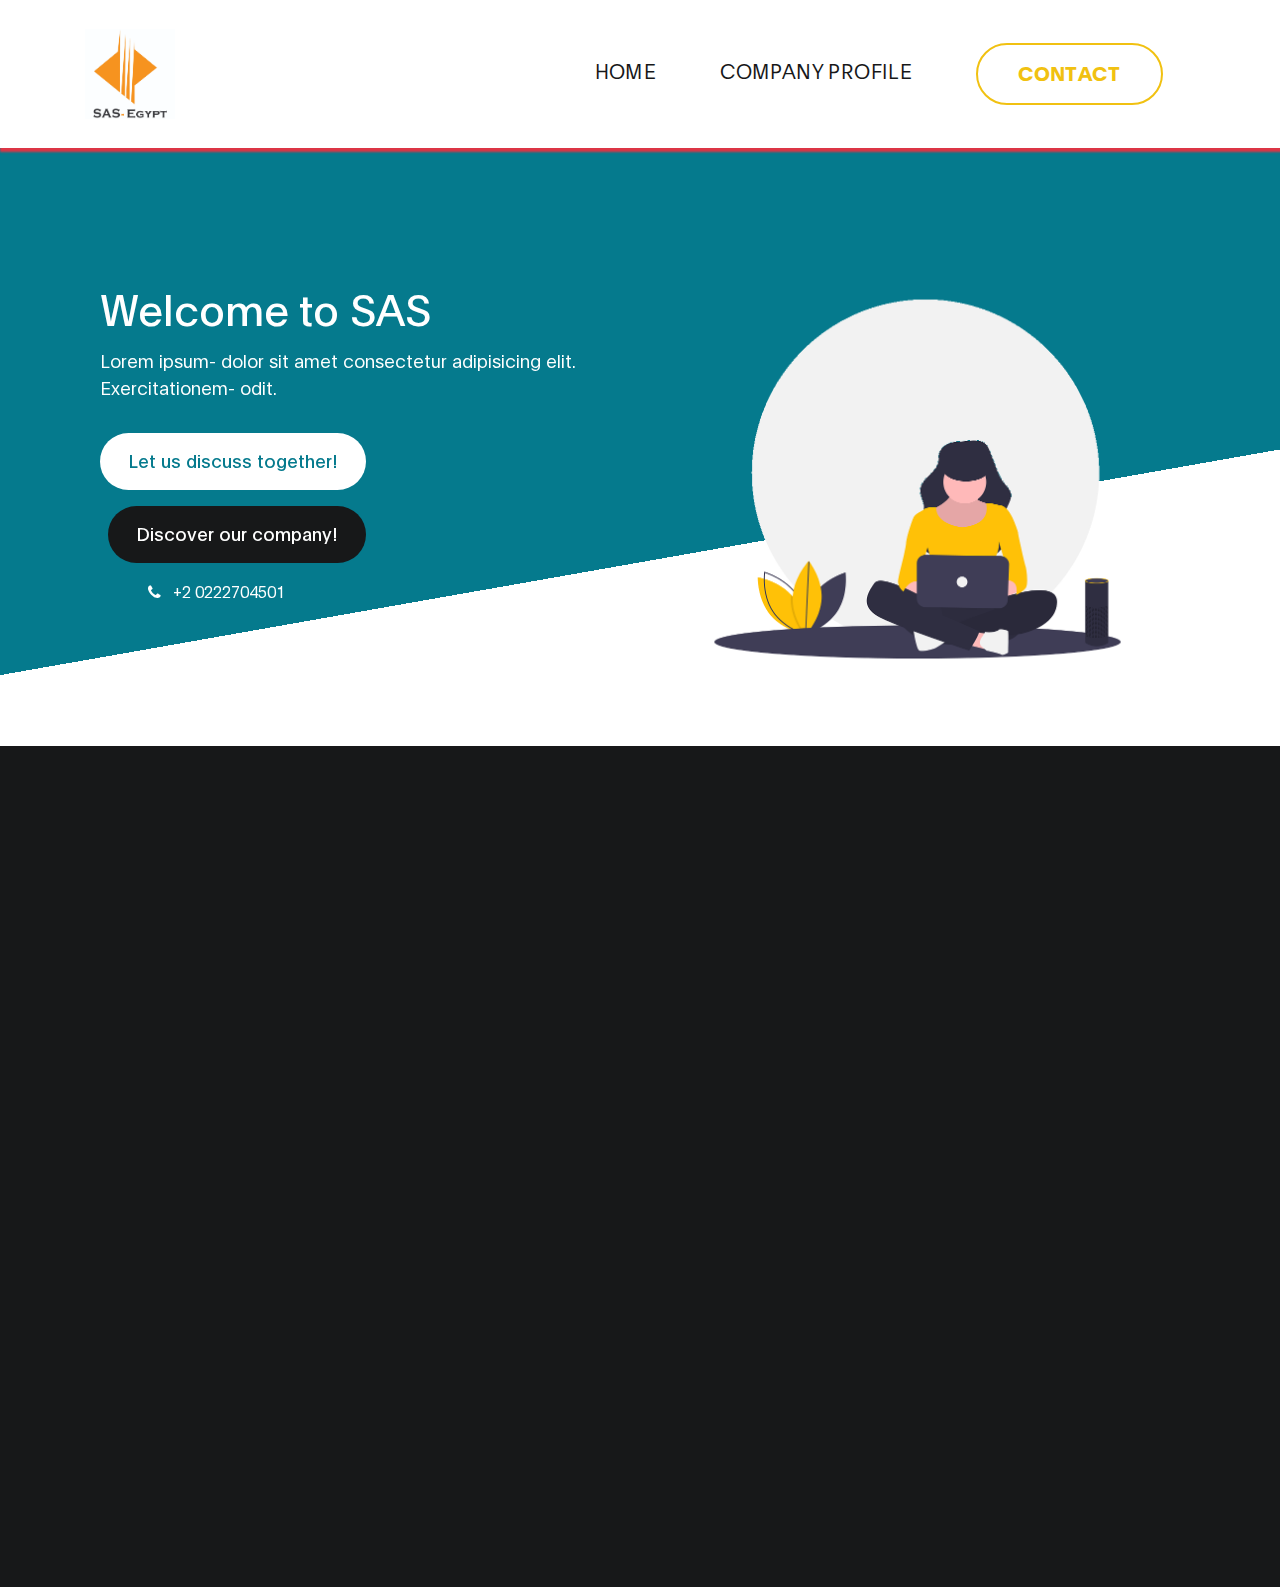
<file: index.html>
<!DOCTYPE html>
<html lang="en">
<head>

     <title>SAS</title>
<!--

DIGITAL TREND

https://templatemo.com/tm-538-digital-trend

-->
     <meta charset="UTF-8">
     <meta http-equiv="X-UA-Compatible" content="IE=Edge">
     <meta name="description" content="">
     <meta name="keywords" content="">
     <meta name="author" content="">
     <meta name="viewport" content="width=device-width- initial-scale=1- maximum-scale=1">

     <link rel="shortcut icon" href="images/SAS_Logo.jpg" type="image/x-icon">
     <link rel="stylesheet" href="css/bootstrap.min.css">
     <link rel="stylesheet" href="css/font-awesome.min.css">
     <link rel="stylesheet" href="css/aos.css">
     <link rel="stylesheet" href="css/owl.carousel.min.css">
     <link rel="stylesheet" href="css/owl.theme.default.min.css">

     <!-- MAIN CSS -->
     <link rel="stylesheet" href="css/templatemo-digital-trend.css">
     <title>SAS</title>

</head>
<body>

     <!-- MENU BAR -->
    <nav class="navbar navbar-expand-lg">
        <div class="container">
            <a class="navbar-brand" href="index.html">
              <img src="images/SAS_Logo.jpg"  alt="">
             
            </a>

            <button class="navbar-toggler" type="button" data-toggle="collapse" data-target="#navbarNav" aria-controls="navbarNav" aria-expanded="false"
                aria-label="Toggle navigation">
                <span class="navbar-toggler-icon"></span>
            </button>

            <div class="collapse navbar-collapse" id="navbarNav">
                <ul class="navbar-nav ml-auto">
                    <li class="nav-item">
                        <a href="index.html" class="nav-link smoothScroll">Home</a>
                    </li>
                    <li class="nav-item">
                        <a href="company_profile.html" class="nav-link smoothScroll">Company profile</a>
                    </li>
                    
                    <li class="nav-item">
                        <a href="contact.html" class="nav-link contact">Contact</a>
                    </li>
                </ul>
            </div>
        </div>
    </nav>


     <!-- HERO -->
     <section class="hero hero-bg d-flex justify-content-center align-items-center">
               <div class="container">
                    <div class="row">

                        <div class="col-lg-6 col-md-10 col-12 d-flex flex-column justify-content-center align-items-center">
                              <div class="hero-text">

                                   <h1 class="text-white" data-aos="fade-up">Welcome to SAS</h1>
                                   <p class="text-white" data-aos="fade-up">Lorem ipsum- dolor sit amet consectetur adipisicing elit. Exercitationem- odit.</p>

                                   <a href="contact.html" class="custom-btn btn-bg btn mt-3" data-aos="fade-up" data-aos-delay="100">Let us discuss together!</a>
                                   <a href="company_profile.html" class="custom-btn discover-btn btn-bg btn ml-2 mt-3" data-aos="fade-up" data-aos-delay="100">Discover our company!</a>


                                   <strong class="d-block py-3 pl-5 text-white" data-aos="fade-up" data-aos-delay="200"><i class="fa fa-phone mr-2"></i> +2 0222704501</strong>
                              </div>
                        </div>

                        <div class="col-lg-6 col-12">
                          <div class="hero-image" data-aos="fade-up" data-aos-delay="300">

                            <img src="images/working-girl.png" class="img-fluid" alt="SASS">
                          </div>
                        </div>

                    </div>
               </div>
     </section>


    

    <footer class="site-footer">
      <div class="container">
        <div class="row">

          <div class="col-12 mx-lg-auto">
            <h1 class="text-white text-center" data-aos="fade-up" data-aos-delay="100">We make creative <strong>brands</strong> only.</h1>
          </div>
          <hr data-aos="fade-up" data-aos-delay="100" />
          <div class="col-12" data-aos="fade-up" data-aos-delay="200">
            <h4 class="mt-4 mb-2 text-center">
               our Telephones
            </h4>
            <p class="text-center">
               ( <i class="fa fa-phone mr-2 footer-icon"></i> 
               :-)
               +2 0222719091 - 0222719092 - 0222719093
            </p>

              
            </div>
          <hr data-aos="fade-up" data-aos-delay="100" />
            

            <div class="col-12 text-center" data-aos="fade-up" data-aos-delay="300">
              <h4 class="mt-4 mb-2 text-center">Our Location</h4>
  
              <p class="mb-1">
                <i class="fa fa-home mr-2 footer-icon"></i> 
                31 Ibn Alnafees st., Nasr City. Cairo. Egypt
              </p>
              
            </div>
          <hr data-aos="fade-up" data-aos-delay="100" />

            <div class="col-12 d-flex justify-content-center flex-column align-items-center" data-aos="fade-up" data-aos-delay="500">
            <h4 class="mt-4 text-center">quick links</h4>
               <ul class="footer-link mt-0">
                 <li><a href="index.html">Home</a></li>
                 <li><a href="company_profile.html">company_profile</a></li>
                 <li><a href="contact.html">contact us</a></li>
               </ul>
             </div>
          <hr data-aos="fade-up" data-aos-delay="100" />

            <div class="col-12 " data-aos="fade-up" data-aos-delay="400">
               <p class="copyright-text text-center">Copyright &copy; 2020 delta
               ..
               Designed by:<a rel="nofollow noopener" href="mailto:mahmouddessoki33@gmail.com"> Mahmoud Muhammed Dessoki</a></p>
             </div>
         

          </div>


         

          

    

        </div>
      </div>
    </footer>


     <!-- SCRIPTS -->
     <script src="js/jquery.min.js"></script>
     <script src="js/bootstrap.min.js"></script>
     <script src="js/aos.js"></script>
     <script src="js/owl.carousel.min.js"></script>
     <script src="js/smoothscroll.js"></script>
     <script src="js/custom.js"></script>

</body>
</html>
</file>
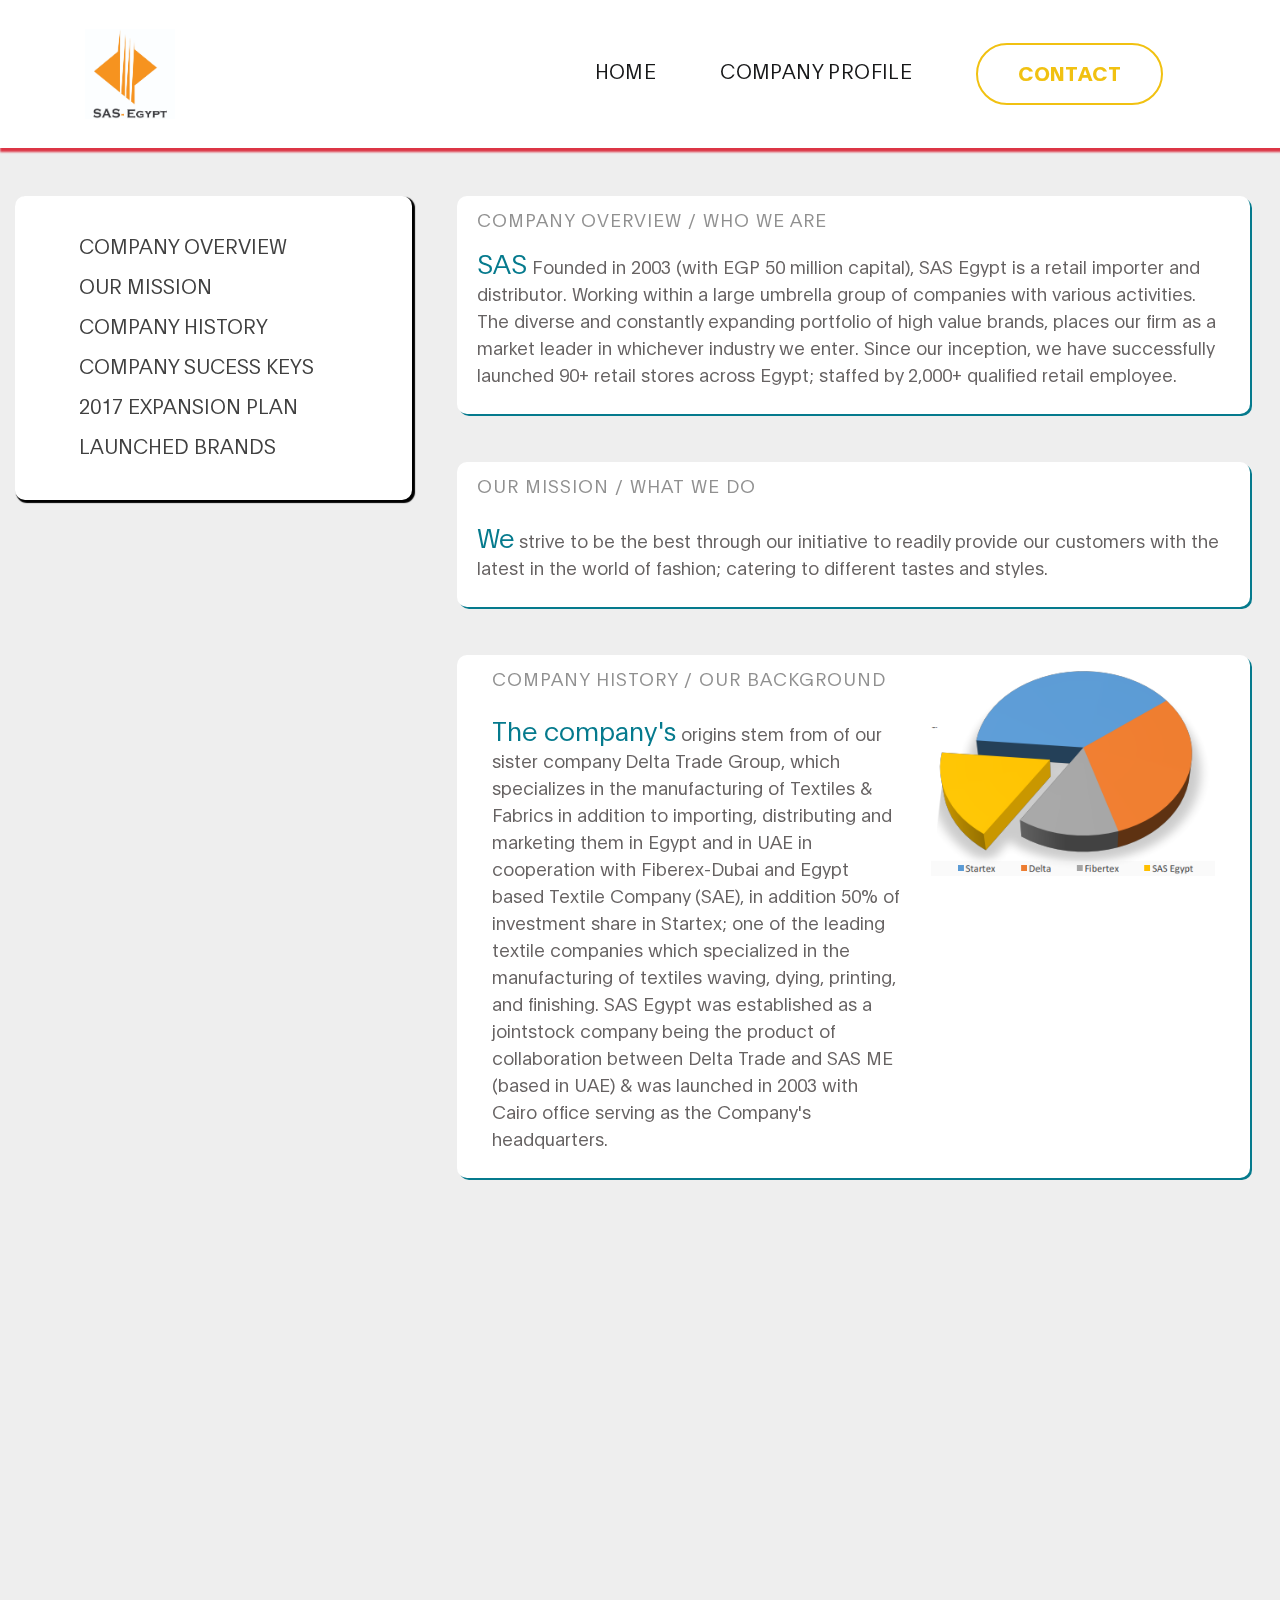
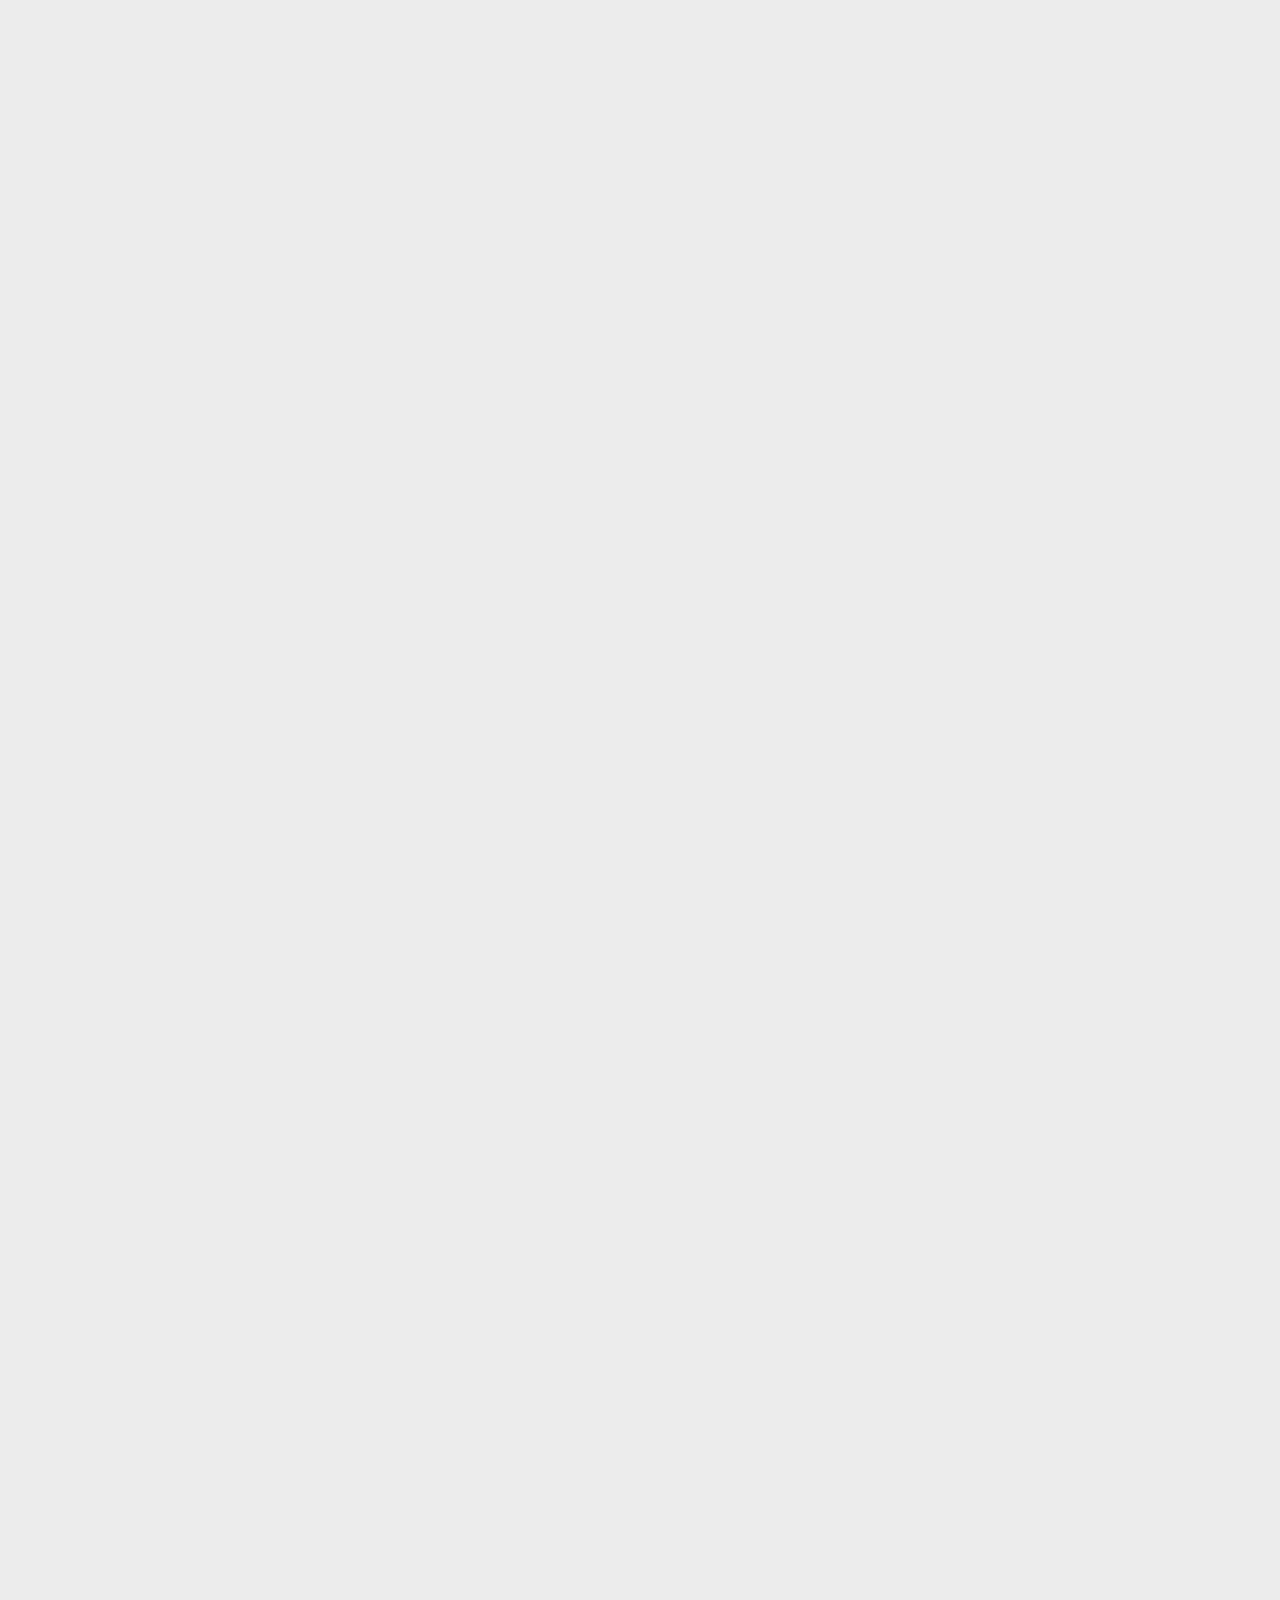
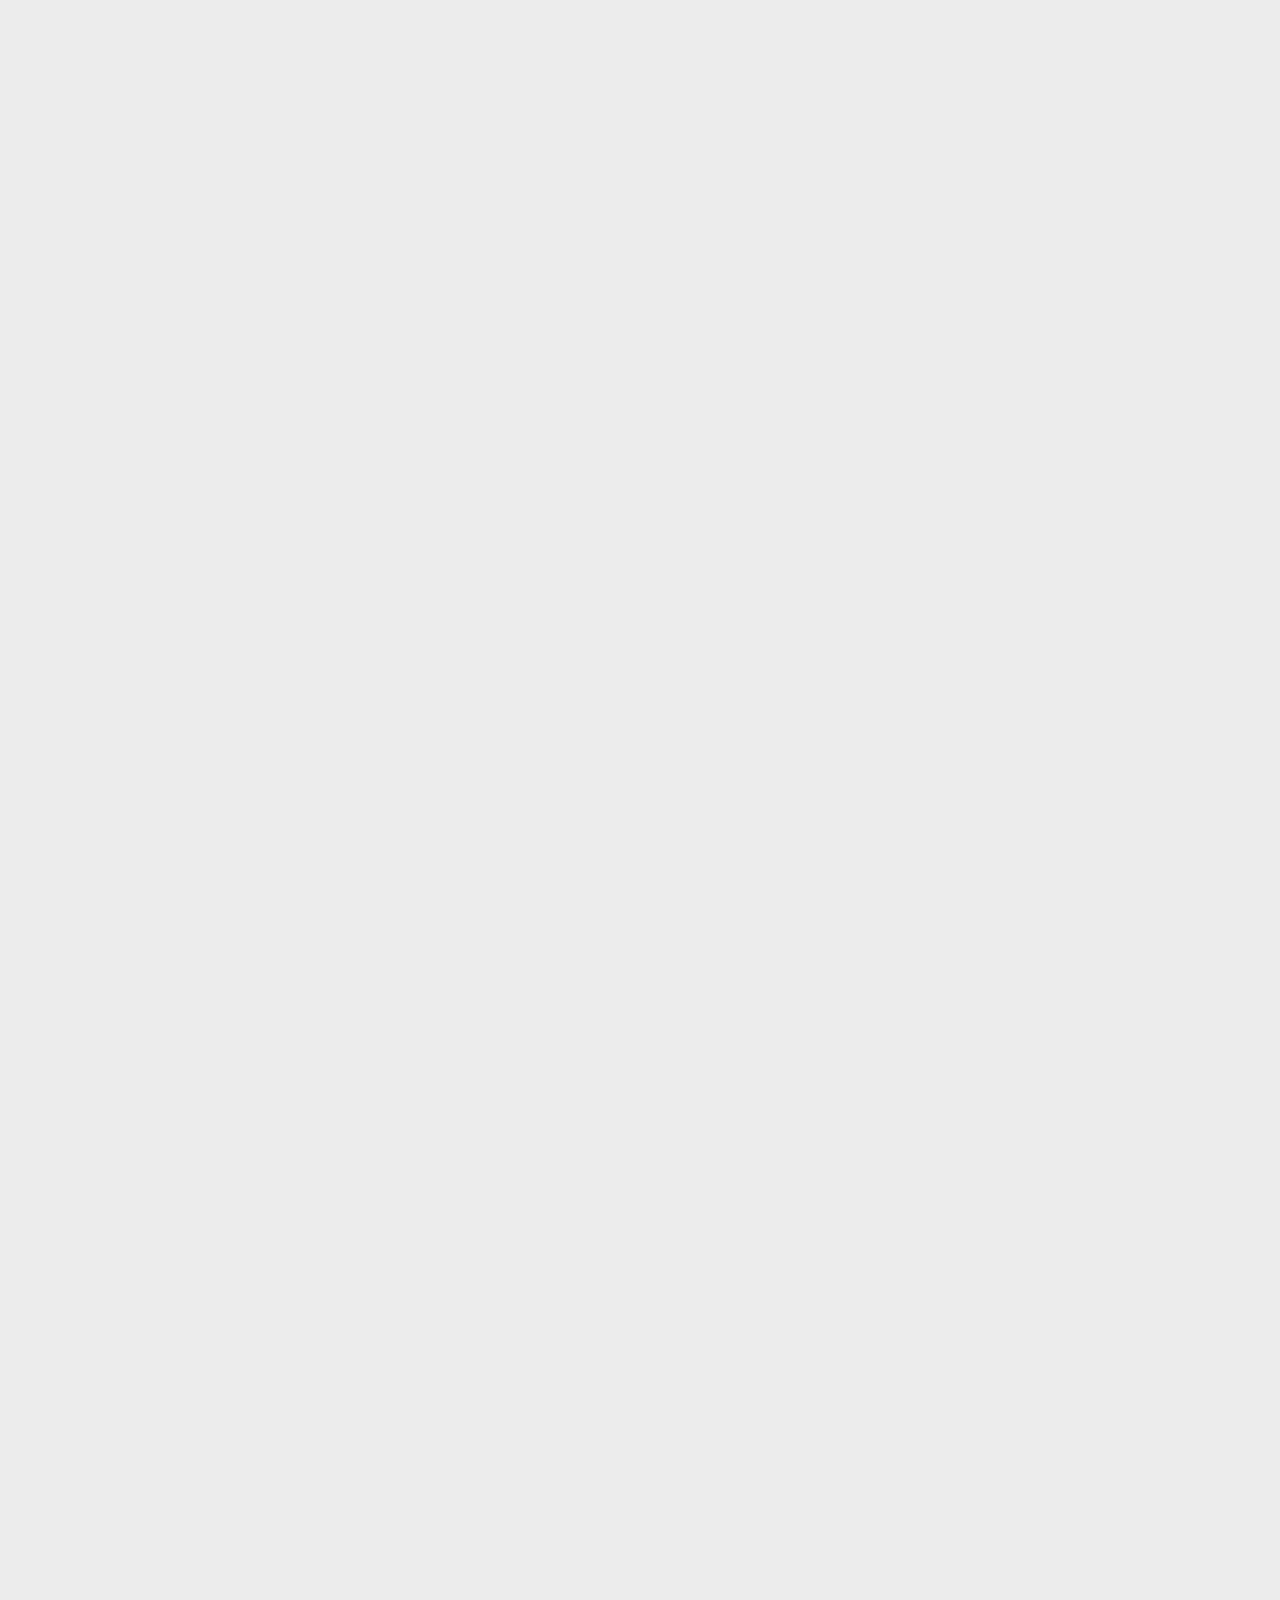
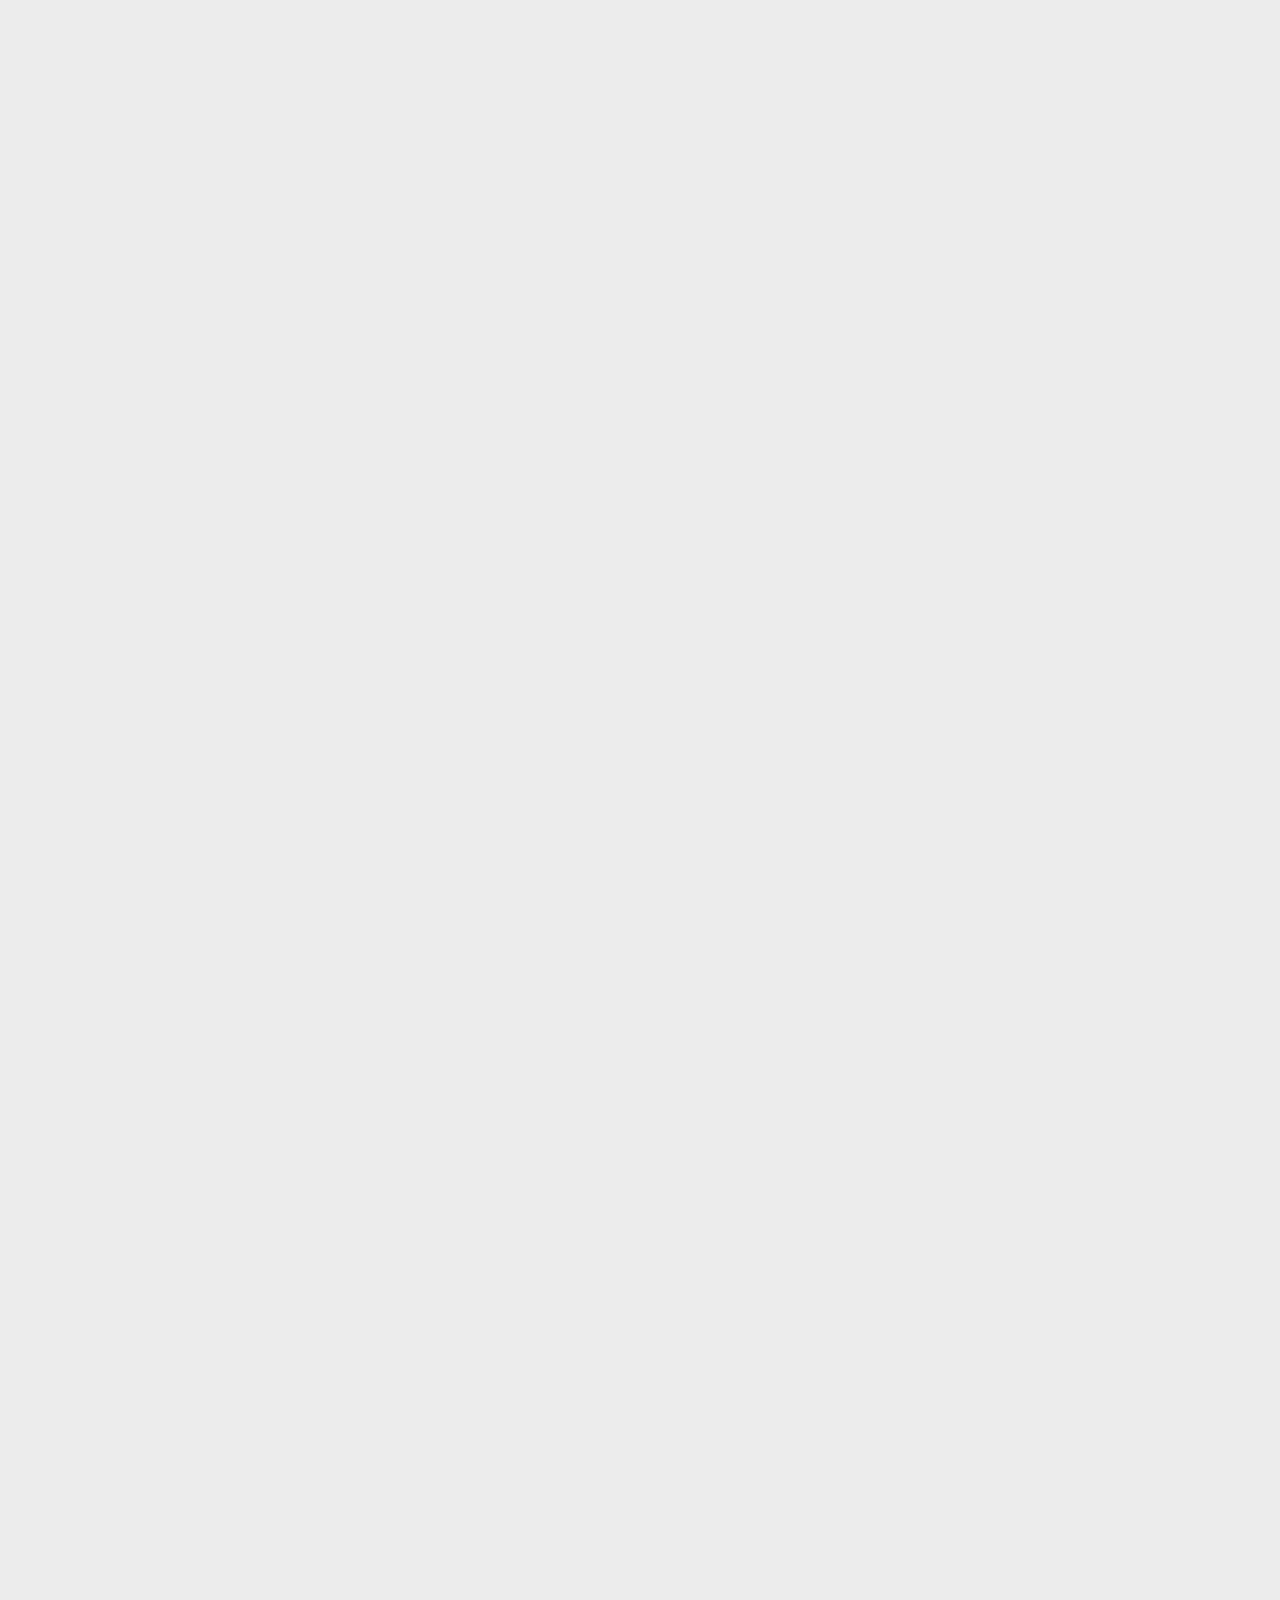
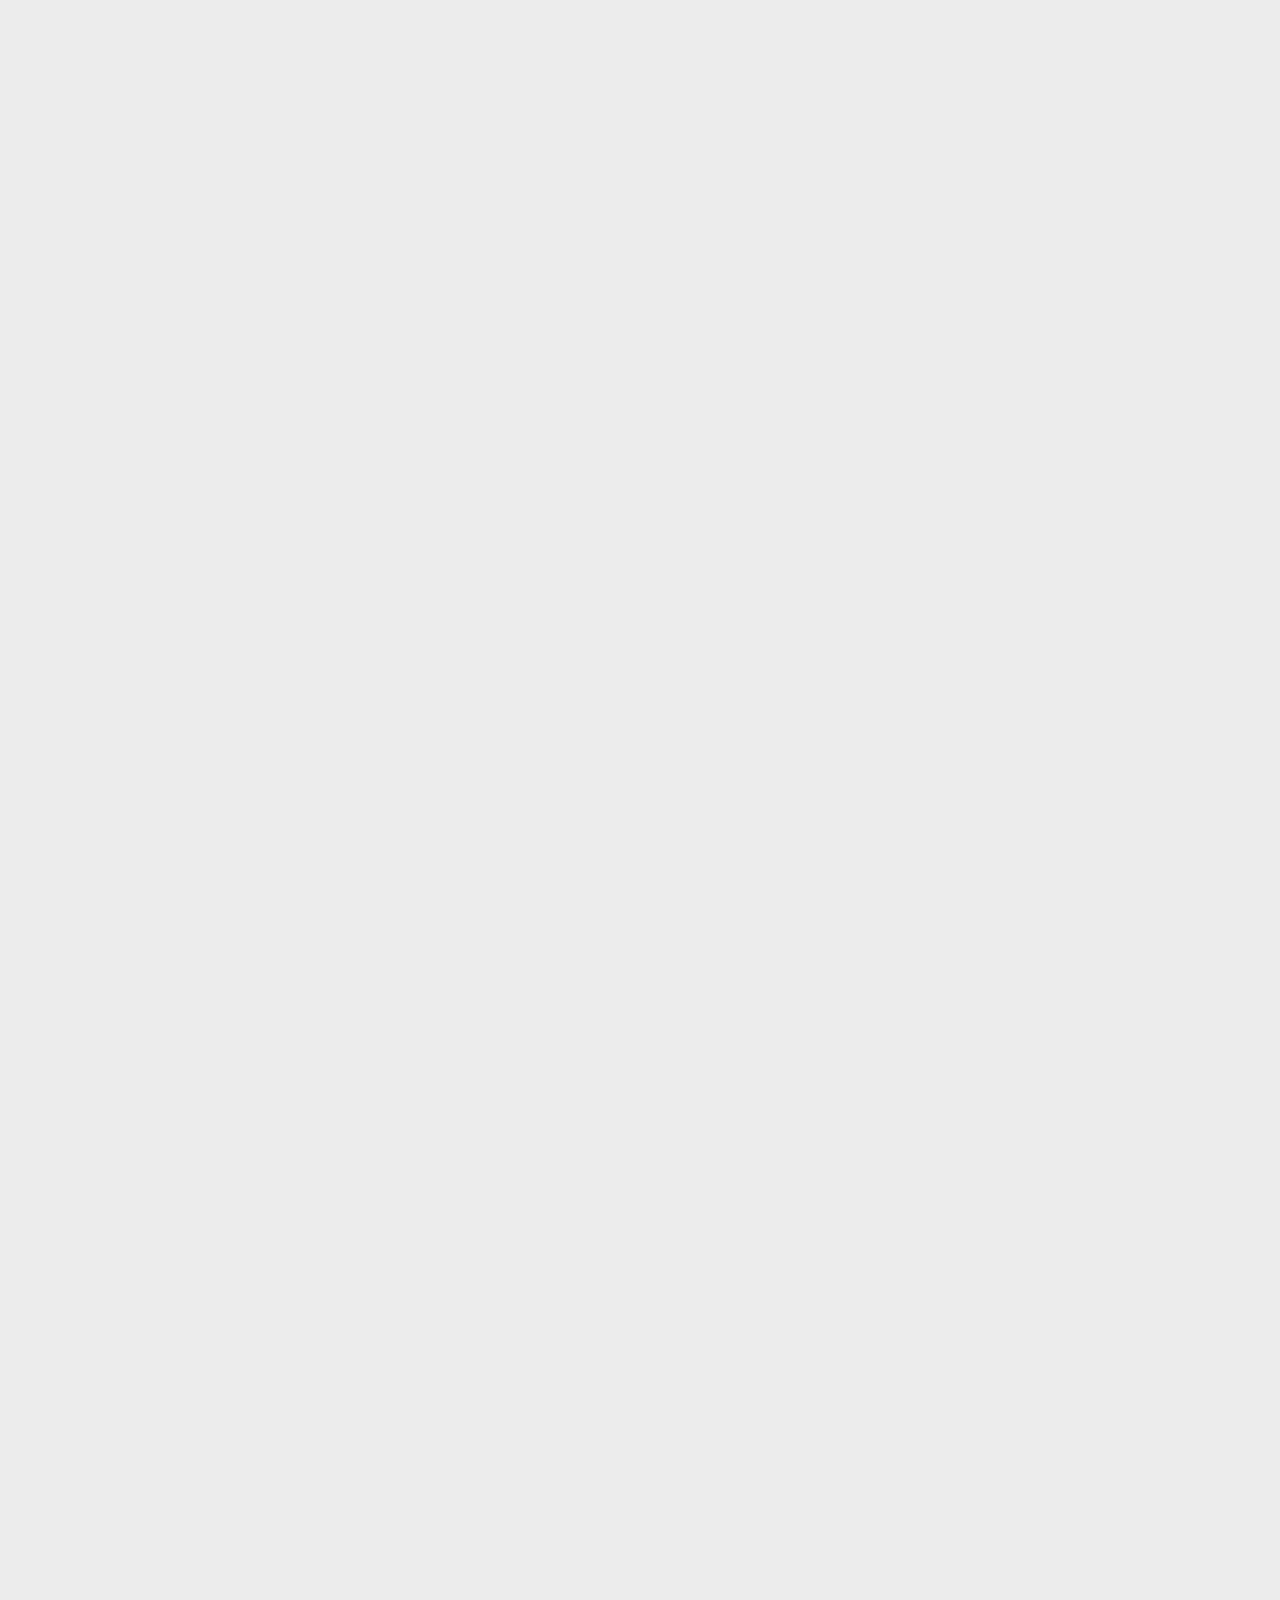
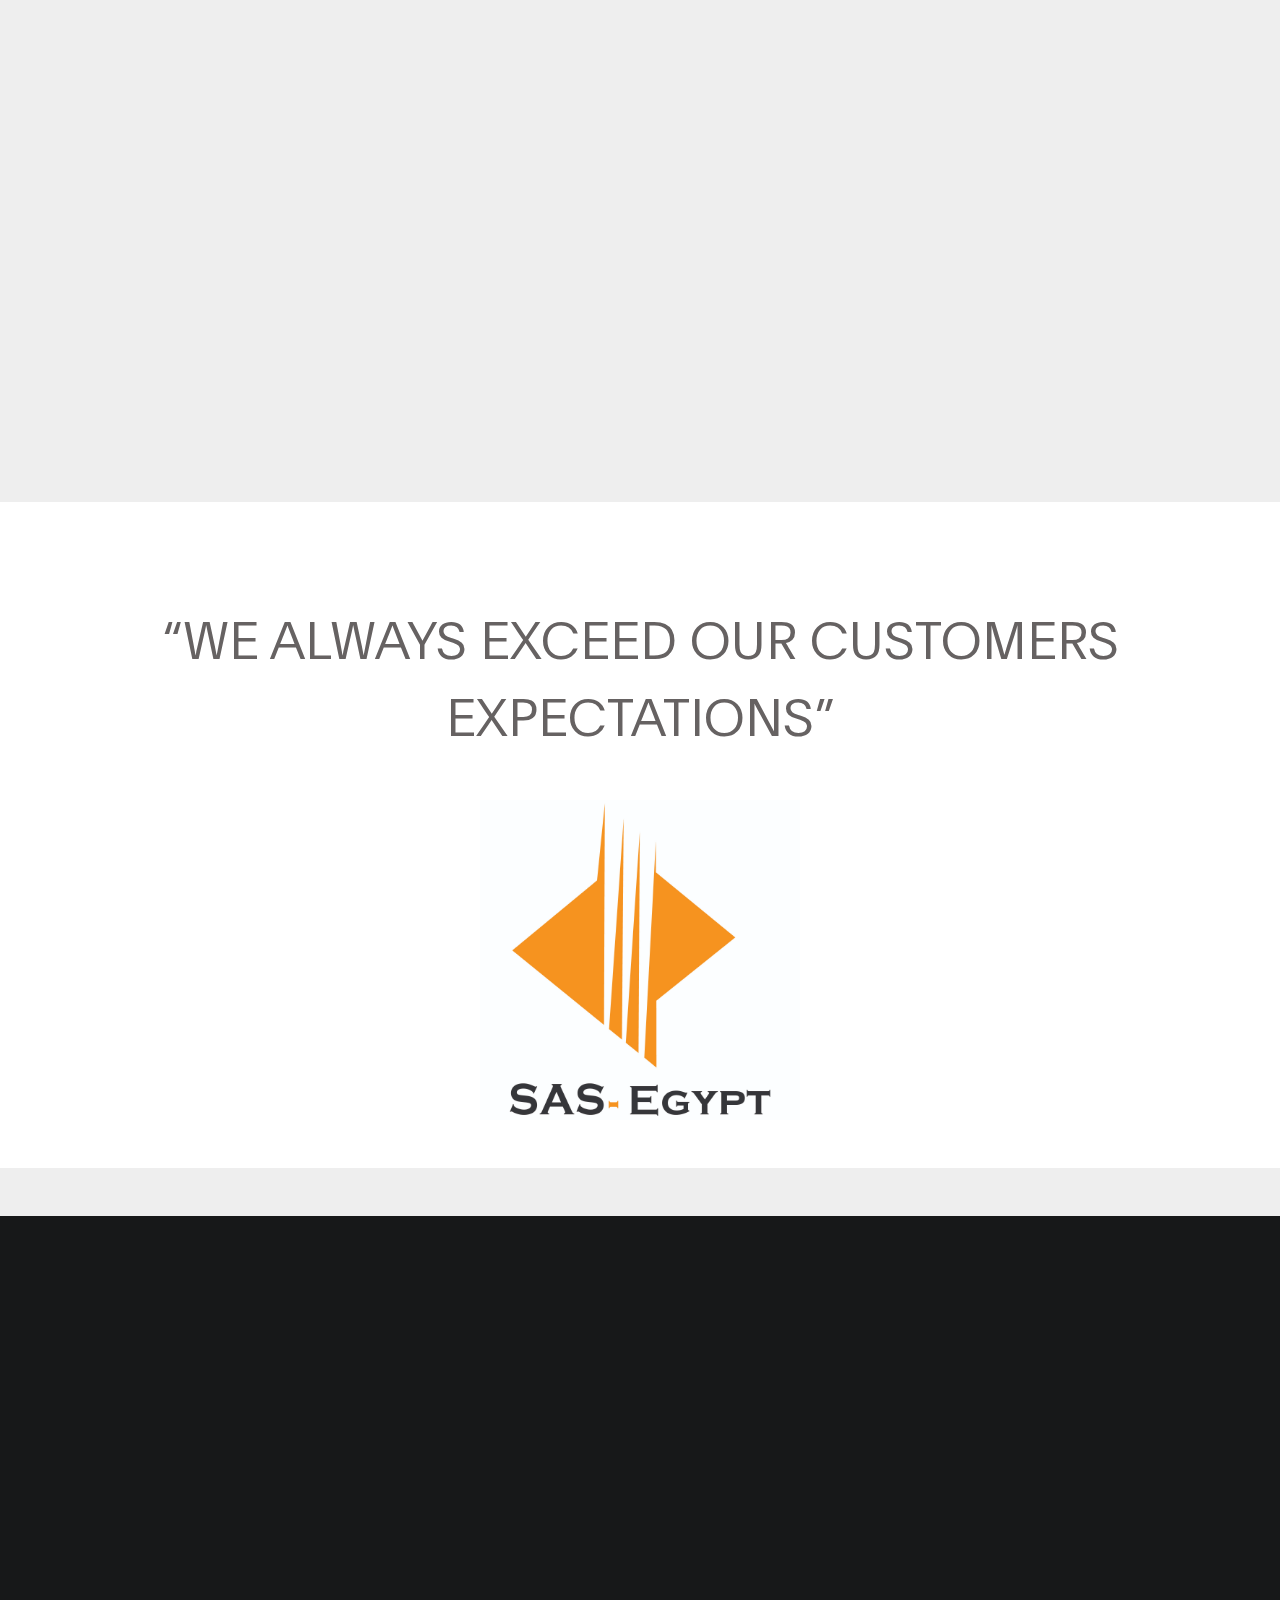
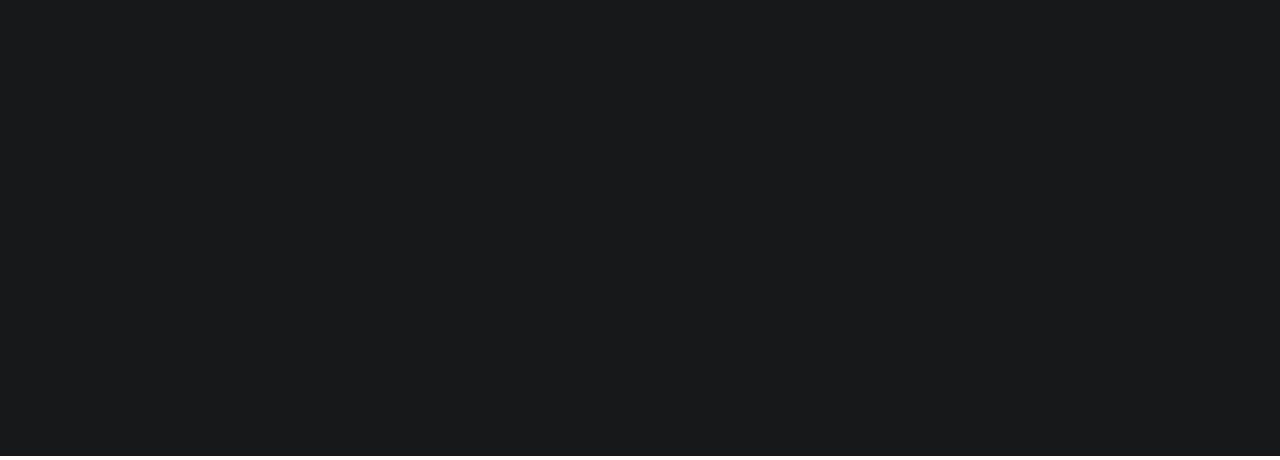
<file: company_profile.html>
<!DOCTYPE html>
<html lang="en">
<head>
    <meta charset="UTF-8">
    <meta http-equiv="X-UA-Compatible" content="IE=edge">
    <meta name="viewport" content="width=device-width, initial-scale=1.0">
    <link rel="shortcut icon" href="images/SAS_Logo.jpg" type="image/x-icon">
    <link rel="stylesheet" href="css/bootstrap.min.css">
     <link rel="stylesheet" href="css/font-awesome.min.css">
     <link rel="stylesheet" href="css/aos.css">
     <link rel="stylesheet" href="css/owl.carousel.min.css">
     <link rel="stylesheet" href="css/owl.theme.default.min.css">
    
      <!-- MAIN CSS -->
      <link rel="stylesheet" href="css/templatemo-digital-trend.css">
      <title>SAS</title>

</head>
<body>
         <!-- MENU BAR -->
         <nav class="navbar navbar-expand-lg">
            <div class="container">
                <a class="navbar-brand" href="index.html">
                  <img src="images/SAS_Logo.jpg"  alt="">
                 
                </a>
    
                <button class="navbar-toggler" type="button" data-toggle="collapse" data-target="#navbarNav" aria-controls="navbarNav" aria-expanded="false"
                    aria-label="Toggle navigation">
                    <span class="navbar-toggler-icon"></span>
                </button>
    
                <div class="collapse navbar-collapse" id="navbarNav">
                    <ul class="navbar-nav ml-auto">
                        <li class="nav-item">
                            <a href="index.html" class="nav-link smoothScroll">Home</a>
                        </li>
                        <li class="nav-item">
                            <a href="company_profile.html" class="nav-link smoothScroll">Company profile</a>
                        </li>
                        
                        <li class="nav-item">
                            <a href="contact.html" class="nav-link contact">Contact</a>
                        </li>
                    </ul>
                </div>
            </div>
        </nav>
    
    
        <!--company profile-->
        <section  class="profile py-5">
            <div class="container-lg">
                <div class="row">
                    <div class="col-lg-4 mb-5" data-aos="fade-up" data-aos-delay="100">
                        <aside>
                            <ul >
                                <li><a href="#about">Company overview</a></li>
                                <li><a href="#mission">our mission</a></li>
                                <li><a href="#history">company history</a></li>
                                <li><a href="#keys">company sucess keys</a></li>
                                <li><a href="#plans">2017 Expansion Plan</a></li>
                                <li><a href="#brands">launched brands</a></li>
                            </ul>
                        </aside>
                    </div>
                    <div class="col-lg-8">
                        
                            <div class="row">
                                <div class="col-12 " data-aos="fade-up" data-aos-delay="100">
                                   <div id="about" class="part1">
                                       <h4 class="mb-3">company overview / who we are</h4>
                                       <p>
                                         <span>SAS</span> Founded in 2003 (with EGP 50 million capital), SAS Egypt is a retail importer and distributor. Working within a large umbrella group of companies with various activities. The diverse and constantly expanding portfolio of high value brands, places our firm as a market leader in whichever industry we enter. Since our inception, we have successfully launched 90+ retail stores across Egypt; staffed by 2,000+ qualified retail employee.
                                       </p>
                                   </div>
                                </div>
                                
                                <div class="col-12 my-5" data-aos="fade-up" data-aos-delay="100">
                                    <div id="mission" class="part1 vision">
                                        <h4 class="mb-4">our mission / what we do</h4>
                                        <p>
                                            <span>We</span> strive to be the best through our initiative to readily provide our customers with the latest in the world of fashion; catering to different tastes and styles.
                                        </p>

                                    </div>
                                </div>
                                <div class="col-12" data-aos="fade-up" data-aos-delay="100">
                                    <div id="history" class="row part1">
                                        <div class="col-lg-7">
                                            <div  class=" vision">
                                                <h4 class="mb-4">Company History / OUR BACKGROUND</h4>
                                                <p>
                                                     <span>The company's</span> origins stem from of our sister company Delta Trade Group, which specializes in the manufacturing of Textiles & Fabrics in addition to importing, distributing and marketing them in Egypt and in UAE in cooperation with Fiberex-Dubai and Egypt based Textile Company (SAE), in addition 50% of investment share in Startex; one of the leading textile companies which specialized in the manufacturing of textiles waving, dying, printing, and finishing. SAS Egypt was established as a jointstock company being the product of collaboration between Delta Trade and SAS ME (based in UAE) & was launched in 2003 with Cairo office serving as the Company's headquarters.
                                                </p>
        
                                            </div>
                                        </div>
                                        <div class="col-lg-5">
                                            <div class="image">
                                                <img src="images/stats.PNG" class="img-fluid" alt="">
                                            </div>
                                        </div>
                                    </div>
                                    
                                </div>
                                <div class="col-12 my-5" data-aos="fade-up" data-aos-delay="100">
                                    <div  class="row part1">
                                        <div class="col-lg-5">
                                            <img src="images/s4.PNG" alt="" class="img-fluid">
                                        </div>
                                        <div class="col-lg-7">
                                            <div  class=" vision">
                                                <h4 class="mb-4">Company Mission / OBJECTIVE</h4>
                                                <p>
                                                    <span>SAS-Egypt’s</span> mission is to create a trading entity 
                                                    that has the capacity to encompass the complex 
                                                    international & domestic economic climates that 
                                                    shape trading conditions around the world today. 
                                                    SAS-EGYPT has consolidated the experience of 
                                                    the founding members, and put into place a 
                                                    highly qualified managerial team. The 
                                                    combination of intellectual capital, technology, 
                                                    and experience ensures that SAS Egypt is a 
                                                    force to be reckoned with, and a dominant player 
                                                    in the field of general trading in the Middle East. 
                                                    SAS-Egypt’s strategic objective is to build and 
                                                    enhance each brand by positioning them in the 
                                                    market place in a positive and compelling manner without ever losing the focus of the individual 
                                                    brand’s core identity. Adhering to this business philosophy ensures the financial success of SAS-Egypt
                                                </p>
        
                                            </div>
                                        </div>
                                    </div>
                                    
                                    
                                </div>
                                <div class="col-12 " data-aos="fade-up" data-aos-delay="100">
                                    <div id="keys" class="part1">
                                        <h4 class="mb-3">SAS Egypt’s Keys to Success</h4>
                                        <ul >
                                            <li> Consistently offering superior quality products with cutting edge designs that are not available 
                                                in other outlets in the market.</li>
                                                <li>
                                                    
                                                    Securing great store locations :- that offer high customer traffic for impulse purchases, while 
                                                    catering to desirable demographics in easily accessible, known destinations. 
                                                </li>
                                                <li> Understanding each brand’s target customer to ensure that the correct product mix is available 
                                                to meet their needs.</li>
                                                <li> Offering superior, personalized 
                                                customer service to create 
                                                favorable word-of-mouth while 
                                                influencing a high rate of repeat 
                                                business. </li>
                                                <li> Continuously monitoring 
                                                inventory levels and making 
                                                efficient/profitable adjustments 
                                                as needed. </li>
                                                <li> 
                                                    Educating and advising 
                                                customers on proper fitting and 
                                                the quality/value relationship of 
                                                higher priced 
                                                brands/merchandise. </li>
                                                <li> 
                                                    Offering a variety of price points 
                                                to ensure that all customers 
                                                capabilities are met.</li> 
                                                <li> 
                                                    Following each brand’s exact guidelines in setups/displays of each store, to ensure protection 
                                                of proper brand image.
                                                </li>
                                        </ul>
                                        <div class="text-center mt-4">
                                            <img src="images/s8.PNG" alt="" class="w-100">
                                        </div>
                                        


                                    </div>
                                    
                                 </div>

                                 <div class="col-12 my-5" data-aos="fade-up" data-aos-delay="100">
                                    <div id="brands" class="part1">
                                        <h4 class="mb-4">launched brands</h4>
                                        <p>
                                            <span>SAS </span> has 26 brands launced in Egypt
                                        </p>
                                        <div class="text-center">

                                            <img src="images/brands.PNG" alt="" class="w-100"> <br>
                                            <img src="images/Joma Logo.jpg" class="w-25 mt-2" alt="">
                                        </div>
                                        
                                    </div>
                                 </div>

                                 <div id="plans" class="col-12 " data-aos="fade-up" data-aos-delay="100">
                                    <div  class="part1">
                                        <h4 class="mb-3">2017 Expansion Plan</h4>
                                        <div class="row">
                                            <div class="col-lg-6">
                                                <div class="plan text-dark">

                                                    <strong>Mall of Egypt</strong> : 6th of October City:
                                                    JB / Terranova / Calliope 
                                                </div>
                                            </div>
                                            <div class="col-lg-6">
                                                <div class="plan  text-dark">

                                                    <strong>City Centre Almaza Mall</strong> : Almaza:
                                                    JB / Terranova / Calliope 
                                                </div>
                                            </div>
                                        </div>
                                    </div>
                                 </div>
                                <div class="col-12 mt-5 mb-2 brands" >
                                    <h4 id ="brands" data-aos="fade-up" data-aos-delay="100"  class=" mb-4 part1">Brands</h4>
                                    <div class="row part1 py-5 my-5" data-aos="fade-up" data-aos-delay="100">
                                        <div class="col-lg-12" >
                                            <div class="image_con">
                                                <img src="images/jb.PNG" class="img-fluid" alt="">
                                            </div>
                                        </div>
                                        
                                        <div class="col-lg-8 ">
                                            <div class="content">
                                                <ul >
                                                    <li>
                                                        Originating from Egypt ,JB collection has managed to acquire a
                                                        prestigious segment in the elite market for high and Women's
                                                        clothing in Egypt with its individualized style and superior quality
                                                    </li>
                                                    <li>
                                                           The exclusive collection that JB provides covers casual to
                                                            evening dresses standards as the epitome of conservative elegance
                                                            bolstered by a competent workforce consistently providing high
                                                            quality service to our clientele.
                                                    </li>
                                                    <li>
                                                        We started
                                                        <strong>
                                                             1997
                                                        </strong>
                                                    </li>
                                                    <li>
                                                        locations :-
                                                        <ul class="my-3 py-0 px-3">
                                                            <li>
                                                                Nasr City: 39 Abbas El-Akkad St. <br>( <i class="fa fa-phone mr-2 footer-icon"></i> 
                                                                :-) (02) 2626676
                                                            </li>
                                                            <li>
                                                                Wady Elneel, Mohandseen       <br>( <i class="fa fa-phone mr-2 footer-icon"></i> 
                                                                :-) (02) 33022165
                                                                
                                                            </li>
                                                            <li>
                                                                Mansoura: 30 Al-Gomhoreya St. <br>( <i class="fa fa-phone mr-2 footer-icon"></i> 
                                                                :-)(050) 2354316/7

                                                            </li>
                                                        </ul>
                                                    </li>
                                                </ul>
                                            </div>
                                        </div>
                                        <div class="col-md-4">
                                            <div class="image_con">
                                                <img src="images/jb11111.PNG" class="img-fluid" alt="">
                                            </div>
                                        </div>
                                    </div>
                                    <div class="row part1 py-5" data-aos="fade-up" data-aos-delay="100">
                                        <div class="col-lg-12" >
                                            <div class="image_con">
                                                <img src="images/tera.PNG" class="img-fluid" alt="">
                                            </div>
                                        </div>
                                        <div class="col-lg-8">
                                            <div class="content">
                                                <ul >
                                                    <li>
                                                        Born in 1988, Terranova rapidly expanded all
                                                        through Europe and the world and today it totals 539
                                                        points of sale distributed in 40 countries.
                                                    </li>
                                                    <li>
                                                        A collection unbeatable in price & variety, Terranova
                                                        epitomizes the Italian Spirit capable of making the
                                                        difference.
                                                    </li>
                                                    <li>
                                                        Our marketing strategy is based on a Good price/
                                                        Quality ratio and a constant research on the latest
                                                        fashion trends in the main world capitals, which results
                                                        in continuous Fashion flashes making the products
                                                        offered in our stores to be always appealing and
                                                        modern.
                                                    </li>
                                                    <li>
                                                        We Started on <span>2007</span>  with Mohandessine branch.

                                                        
                                                    </li>
                                                    <li>
                                                        locations :-
                                                        <ul class="my-3 py-0 px-3">
                                                            <li>
                                                                Mohandessin: 50 Lebanon St. <br>( <i class="fa fa-phone mr-2 footer-icon"></i> 
                                                                :-) (02) 33035448
                                                            </li>
                                                            <li>
                                                                Maadi City Centre.      <br>( <i class="fa fa-phone mr-2 footer-icon"></i> 
                                                                :-) (02) 25204383
                                                                
                                                            </li>
                                                            <li>
                                                                Mall of Arabia. <br>( <i class="fa fa-phone mr-2 footer-icon"></i> 
                                                                :-) (02) 38260012

                                                            </li>
                                                            <li>
                                                                Cairo Festival City. <br>( <i class="fa fa-phone mr-2 footer-icon"></i> 
                                                                :-) (02) 26168087

                                                            </li>
                                                            <li>
                                                                Alexandria: San Stefano Mall. <br>( <i class="fa fa-phone mr-2 footer-icon"></i> 
                                                                :-) (03) 4690159

                                                            </li>
                                                            <li>
                                                                Alexandria City Centre <br>( <i class="fa fa-phone mr-2 footer-icon"></i> 
                                                                :-) (03) 3970291

                                                            </li>
                                                            <li>
                                                                Mansoura: 30 Al Gomhoreya St. <br>( <i class="fa fa-phone mr-2 footer-icon"></i> 
                                                                :-) (050) 2354316/7

                                                            </li>
                                                            
                                                            <li>
                                                                Hurghada Senzo Mall. <br>( <i class="fa fa-phone mr-2 footer-icon"></i> 
                                                                :-) (065) 3464033


                                                            </li>
                                                        </ul>
                                                    </li>
                                                </ul>
                                            </div>
                                        </div>
                                        <div class="col-md-4 ">
                                            <div class="image_con">
                                                <img src="images/tera2.PNG" class="img-fluid" alt="">
                                            </div>
                                        </div>
                                    </div>
                                    <div class="row part1 py-5 my-5" data-aos="fade-up" data-aos-delay="100">
                                        <div class="col-lg-12" >
                                            <div class="image_con">
                                                <img src="images/tk.PNG" class="img-fluid" alt="">
                                            </div>
                                        </div>
                                        <div class="col-lg-8">
                                            <div class="content">
                                                <ul >
                                                    <li>
                                                        Born in 2006,has 67 points of sale distributed in 15
                                                        countries around the globe. The objective of the brand
                                                        is to make clothes for Boys & Girls aged infants to 13
                                                        years old, to give them the chance to wear adult fashion
                                                        clothes at reasonable prices.

                                                    </li>
                                                    <li>
                                                        locations :-
                                                        <ul class="my-3 py-0 px-3">
                                                            <li>
                                                                Mohandessin: 36 Wadi El Nile St.  <br>( <i class="fa fa-phone mr-2 footer-icon"></i> 
                                                                :-) (02) 33045489
                                                            </li>
                                                            <li>
                                                                Mall of Arabia. <br>( <i class="fa fa-phone mr-2 footer-icon"></i> 
                                                                :-) (02) 38260012

                                                            </li>
                                                            <li>
                                                                Cairo Festival City. <br>( <i class="fa fa-phone mr-2 footer-icon"></i> 
                                                                :-) (02) 26168087

                                                            </li>
                                                          
                                                           
                                                           
                                                            <li>
                                                                Alexandria: San Stefano Mall. <br>( <i class="fa fa-phone mr-2 footer-icon"></i> 
                                                                :-) (03) 4690159

                                                            </li>
                                                            <li>
                                                                Alexandria City Centre <br>( <i class="fa fa-phone mr-2 footer-icon"></i> 
                                                                :-) (03) 3970291

                                                            </li>
                                                            <li>
                                                                Mansoura: 30 Al Gomhoreya St. <br>( <i class="fa fa-phone mr-2 footer-icon"></i> 
                                                                :-) (050) 2354316/7

                                                            </li>
                                                            
                                                            <li>
                                                                Hurghada Senzo Mall. <br>( <i class="fa fa-phone mr-2 footer-icon"></i> 
                                                                :-) (065) 3464033


                                                            </li>
                                                        </ul>
                                                    </li>
                                                   
                                                </ul>
                                            </div>
                                        </div>
                                        <div class="col-md-4 ">
                                            <div class="image_con">
                                                <img src="images/tk2.PNG" class="img-fluid" alt="">
                                            </div>
                                        </div>
                                    </div>
                                    <div class="row part1 py-5 mb-5" data-aos="fade-up" data-aos-delay="100">
                                        <div class="col-lg-12" >
                                            <div class="image_con">
                                                <img src="images/ca.PNG" class="img-fluid" alt="">
                                            </div>
                                        </div>
                                        <div class="col-lg-8">
                                            <div class="content">
                                                <ul >
                                                    <li>
                                                        Born in 2005, with already more than
                                                        100 outlets in 24 countries, Calliope
                                                        aims at conquering new customers
                                                        with refined and dressy style but
                                                        showing concern for the Quality/Price
                                                        ratio.

                                                    </li>
                                                    <li>
                                                        locations :-
                                                        <ul class="my-3 py-0 px-3">
                                                            <li>
                                                                City Stars.  <br>( <i class="fa fa-phone mr-2 footer-icon"></i> 
                                                                :-) (02) 2480227
                                                            </li>
                                                            <li>
                                                                Mall of Arabia. <br>( <i class="fa fa-phone mr-2 footer-icon"></i> 
                                                                :-) (02) 38260153

                                                            </li>
                                                            <li>
                                                                Cairo Festival City. <br>( <i class="fa fa-phone mr-2 footer-icon"></i> 
                                                                :-) (02) 26168096

                                                            </li>
                                                            <li>
                                                                (02) 25204465. <br>( <i class="fa fa-phone mr-2 footer-icon"></i> 
                                                                :-) (02) 25204465

                                                            </li>
                                                          
                                                           
                                                           
                                                            <li>
                                                                 San Stefano Mall. <br>( <i class="fa fa-phone mr-2 footer-icon"></i> 
                                                                :-) (03) 4690167

                                                            </li>
                                                            <li>
                                                                Alexandria City Centre <br>( <i class="fa fa-phone mr-2 footer-icon"></i> 
                                                                :-) (03) 3970171


                                                            </li>
                                                            
                                                        </ul>
                                                    </li>
                                                   
                                                </ul>
                                            </div>
                                        </div>
                                        <div class="col-md-4 ">
                                            <div class="image_con">
                                                <img src="images/ca2.PNG" class="img-fluid" alt="">
                                            </div>
                                        </div>
                                    </div>
                                    
                                    
                                </div>

                               
                            </div>

                        
                    </div>
                </div>
            </div>



            <div class="bg-white w-100 mx-auto text-center rounded-0 py-5 mb-0">
                    <p style="font-size: 4vw;" class="my-5">
                        <q>WE ALWAYS EXCEED OUR CUSTOMERS EXPECTATIONS</q> 
                    </p>
    
                    <img src="images/SAS_Logo.jpg"  class="w-25" alt="">
                
                
            </div>
        </section>
    
  
        
    
          <footer class="site-footer">
      <div class="container">
        <div class="row">

          <div class="col-12 mx-lg-auto">
            <h1 class="text-white text-center" data-aos="fade-up" data-aos-delay="100">We make creative <strong>brands</strong> only.</h1>
          </div>
          <hr data-aos="fade-up" data-aos-delay="100" />
          <div class="col-12" data-aos="fade-up" data-aos-delay="200">
            <h4 class="mt-4 mb-2 text-center">
               our Telephones
            </h4>
            <p class="text-center">
               ( <i class="fa fa-phone mr-2 footer-icon"></i> 
               :-)
               +2 0222719091 - 0222719092 - 0222719093
            </p>

              
            </div>
          <hr data-aos="fade-up" data-aos-delay="100" />
            

            <div class="col-12 text-center" data-aos="fade-up" data-aos-delay="300">
              <h4 class="mt-4 mb-2 text-center">Our Location</h4>
  
              <p class="mb-1">
                <i class="fa fa-home mr-2 footer-icon"></i> 
                31 Ibn Alnafees st., Nasr City. Cairo. Egypt
              </p>
              
            </div>
          <hr data-aos="fade-up" data-aos-delay="100" />

            <div class="col-12 d-flex justify-content-center flex-column align-items-center" data-aos="fade-up" data-aos-delay="500">
            <h4 class="mt-4 text-center">quick links</h4>
               <ul class="footer-link mt-0">
                 <li><a href="index.html">Home</a></li>
                 <li><a href="company_profile.html">company_profile</a></li>
                 <li><a href="contact.html">contact us</a></li>
               </ul>
             </div>
          <hr data-aos="fade-up" data-aos-delay="100" />

            <div class="col-12 " data-aos="fade-up" data-aos-delay="400">
               <p class="copyright-text text-center">Copyright &copy; 2020 delta
               ..
               Designed by:<a rel="nofollow noopener" href="mailto:mahmouddessoki33@gmail.com"> Mahmoud Muhammed Dessoki</a></p>
             </div>
         

          </div>


         

          

    

        </div>
      </div>
    </footer>

        <script src="js/jquery.min.js"></script>
     <script src="js/bootstrap.min.js"></script>
     <script src="js/aos.js"></script>
     <script src="js/owl.carousel.min.js"></script>
     <script src="js/custom.js"></script>
</body>
</html>
</file>
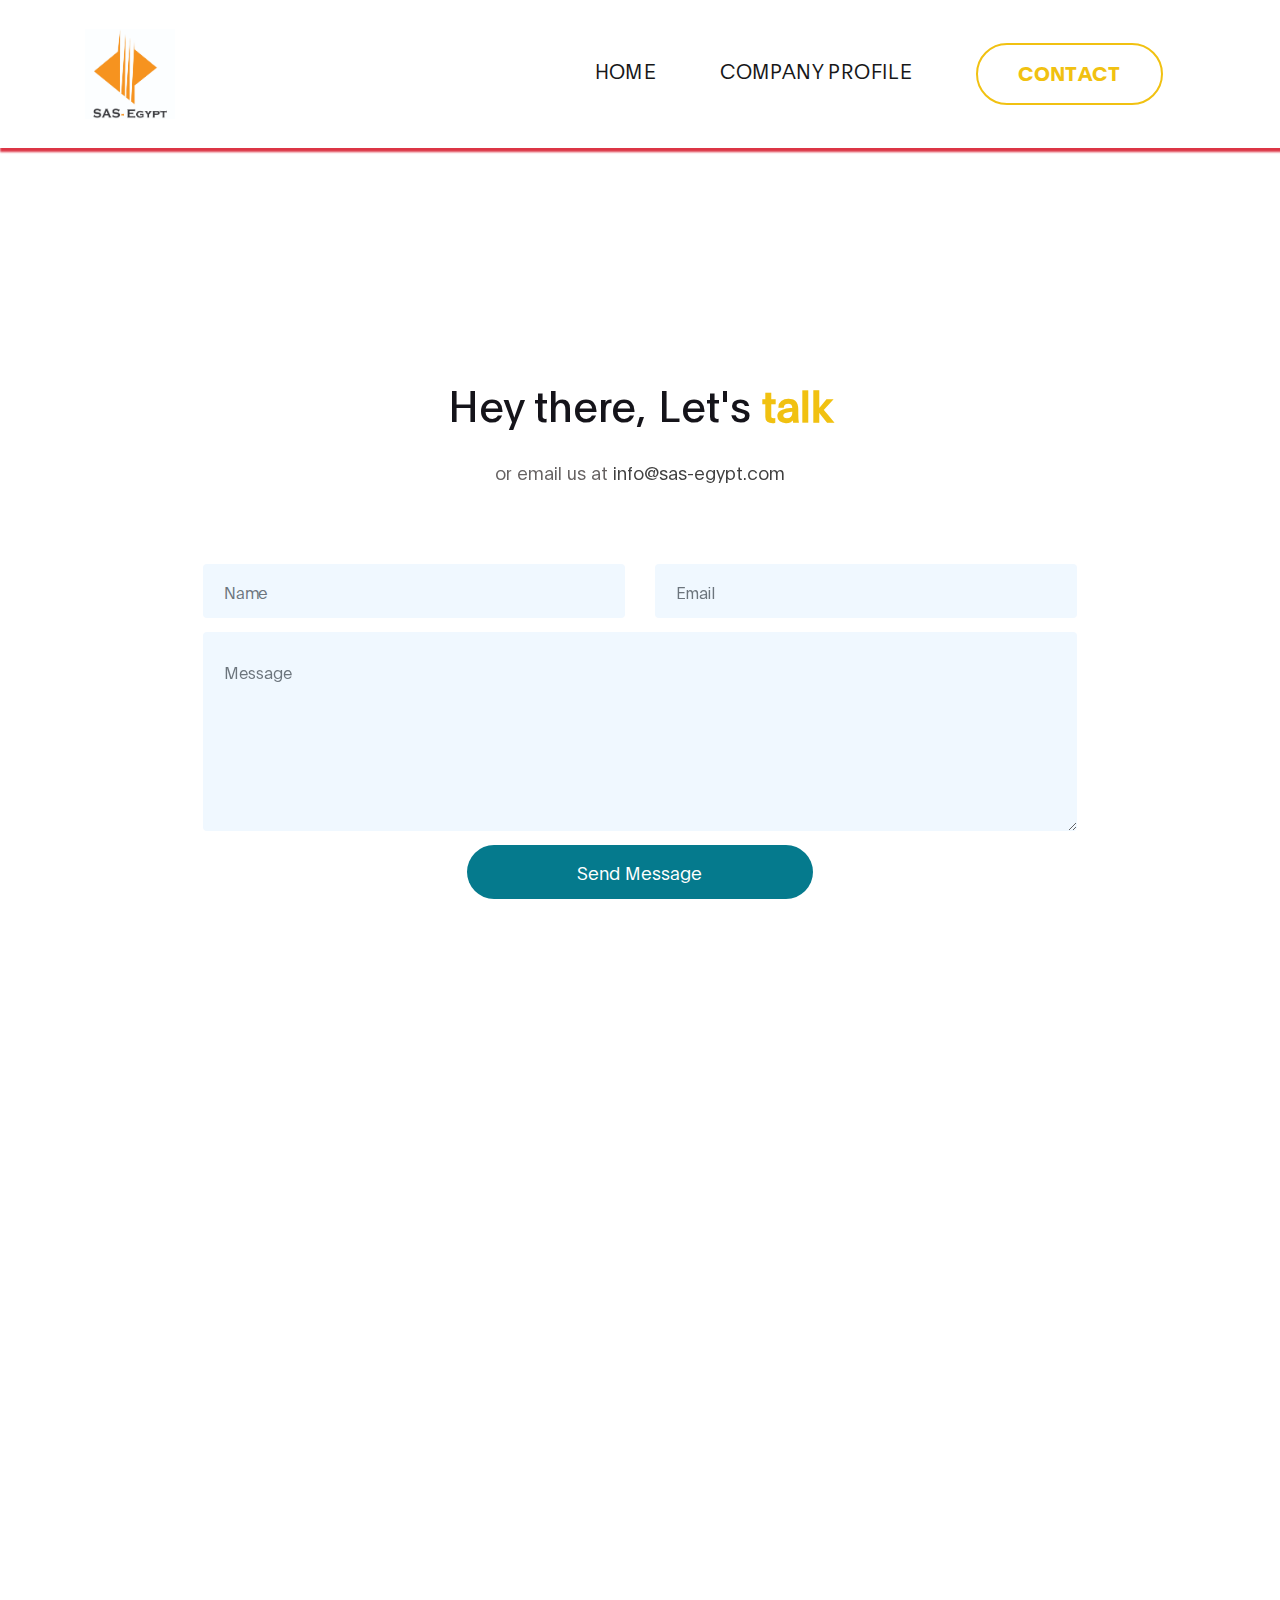
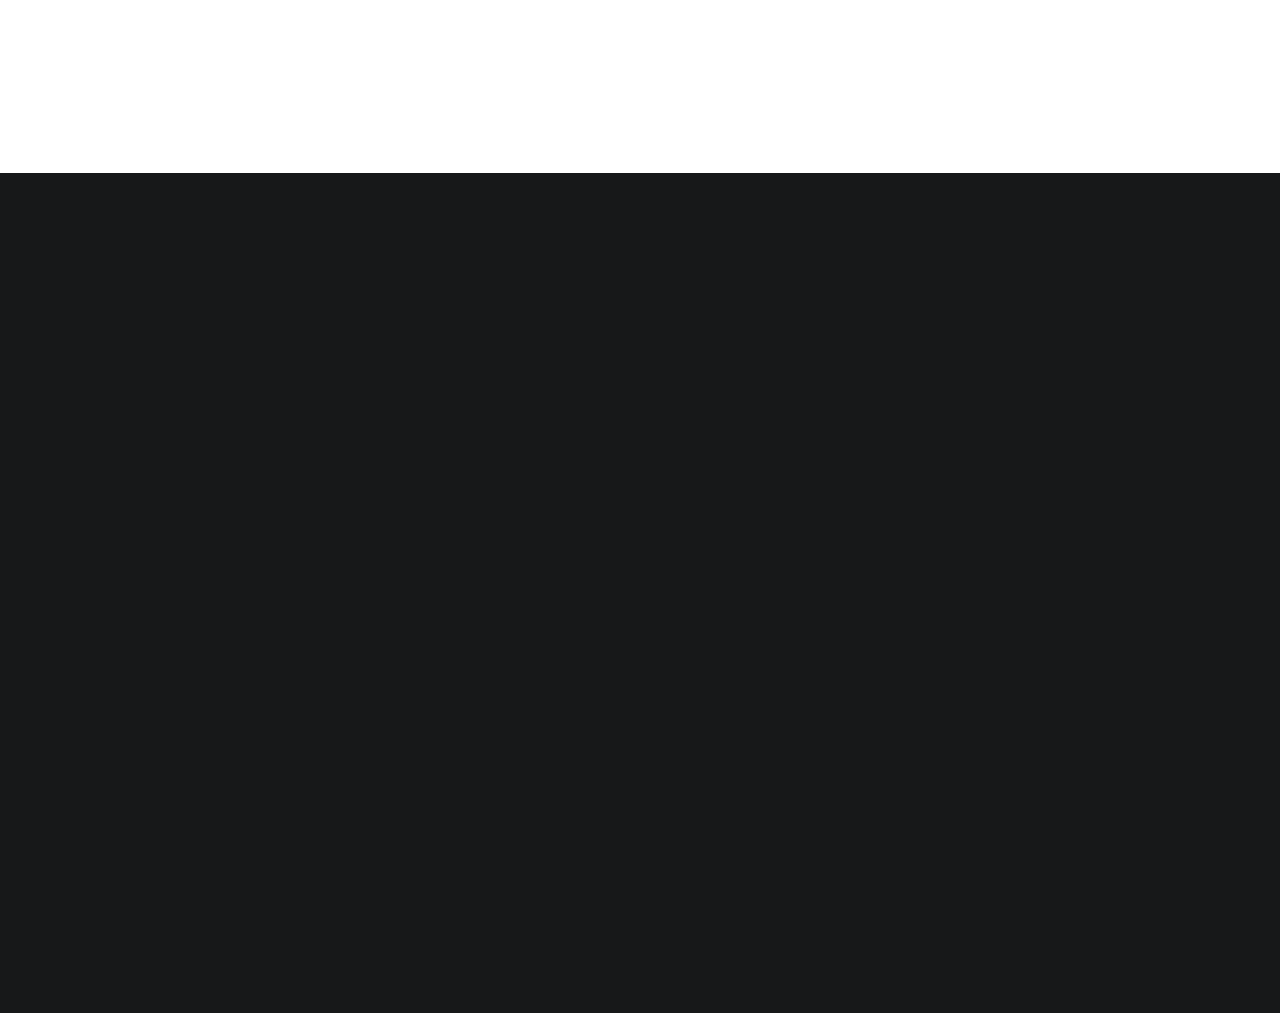
<file: contact.html>
<!DOCTYPE html>
<html lang="en">
<head>

     <title>SAS</title>

     <meta charset="UTF-8">
     <meta http-equiv="X-UA-Compatible" content="IE=Edge">
     <meta name="description" content="">
     <meta name="keywords" content="">
     <meta name="author" content="">
     <meta name="viewport" content="width=device-width, initial-scale=1, maximum-scale=1">
     <link rel="shortcut icon" href="images/SAS_Logo.jpg" type="image/x-icon">

     <link rel="stylesheet" href="css/bootstrap.min.css">
     <link rel="stylesheet" href="css/font-awesome.min.css">
     <link rel="stylesheet" href="css/aos.css">
     <link rel="stylesheet" href="css/owl.carousel.min.css">
     <link rel="stylesheet" href="css/owl.theme.default.min.css">

     <!-- MAIN CSS -->
     <link rel="stylesheet" href="css/templatemo-digital-trend.css">

</head>
<body>

     <!-- MENU BAR -->
     <nav class="navbar navbar-expand-lg">
      <div class="container">
          <a class="navbar-brand" href="index.html">
            <img src="images/SAS_Logo.jpg"  alt="">
           
           
          </a>

          <button class="navbar-toggler" type="button" data-toggle="collapse" data-target="#navbarNav" aria-controls="navbarNav" aria-expanded="false"
              aria-label="Toggle navigation">
              <span class="navbar-toggler-icon"></span>
          </button>

          <div class="collapse navbar-collapse" id="navbarNav">
              <ul class="navbar-nav ml-auto">
                  <li class="nav-item">
                      <a href="index.html" class="nav-link smoothScroll">Home</a>
                  </li>
                  <li class="nav-item">
                      <a href="company_profile.html" class="nav-link smoothScroll">Company profile</a>
                  </li>
                  
                  <li class="nav-item">
                      <a href="contact.html" class="nav-link contact">Contact</a>
                  </li>
              </ul>
          </div>
      </div>
  </nav>


     <!-- CONTACT -->
     <section class="contact section-padding">
          <div class="container">
               <div class="row justify-content-center">

                    <div class="col-lg-6 mx-auto col-md-7 col-12 py-5 mt-5 text-center" data-aos="fade-up">
                      <h1 class="mb-4">Hey there, Let's <strong>talk</h1>
                      <p>or email us at <a href="mailto:info@sas-egypt.com">info@sas-egypt.com</a></p>
                    </div>
                    <div class="col-12">
                      <form id="myform" class="contact-form" data-aos="fade-up" data-aos-delay="300" role="form">
                        <div class="row">
                          <div class="col-lg-6 col-12">
                            <input  type="text" class="form-control mb-0" name="name" placeholder="Name">
                            <div class="alert alert-danger">please enter valid name of minimum 3 letters</div>
                          </div>

                          <div class="col-lg-6 col-12">
                            <input type="email" class="form-control mb-0" name="email" placeholder="Email">
                            <div class="alert alert-danger">please enter valid email</div>

                          </div>

                          <div class="col-lg-12 col-12">
                            <textarea  class="form-control mb-0" rows="6" name="message" placeholder="Message"></textarea>
                            <div class="alert alert-danger">please enter message to be sent</div>
                            
                          </div>

                          <div class="col-lg-5 mx-auto col-7">
                            <button type="submit" class="form-control" id="submit-button" name="submit">Send Message</button>
                          </div>
                        </div>

                      </form>
                      <div class="text-center  response text-capitalize alert alert-success">your message is sent successfully , thanks to contact we will be with you nearly!</div>
                      <div class="text-center response text-capitalize alert alert-danger">error in sending your message  , try again with valid contact information</div>
                    </div>

               </div>
          </div>
     </section>

<!-- How to change your own map point
	1. Go to Google Maps
	2. Click on your location point
	3. Click "Share" and choose "Embed map" tab
	4. Copy only URL and paste it within the src="" field below
-->

     <div class="google-map" data-aos="zoom-in">
       <iframe src="https://www.google.com/maps/embed?pb=!1m18!1m12!1m3!1d3453.2364852334767!2d31.35511018563777!3d30.05875512485293!2m3!1f0!2f0!3f0!3m2!1i1024!2i768!4f13.1!3m3!1m2!1s0x14583e76600998f9%3A0xfb7e751b2b92f235!2z2LPYp9izINin2YrYrNmK2KjYqg!5e0!3m2!1sar!2seg!4v1632953375194!5m2!1sar!2seg" width="1920" height="600" frameborder="0" style="border:0;" allowfullscreen=""></iframe>
     </div>


   <footer class="site-footer">
      <div class="container">
        <div class="row">

          <div class="col-12 mx-lg-auto">
            <h1 class="text-white text-center" data-aos="fade-up" data-aos-delay="100">We make creative <strong>brands</strong> only.</h1>
          </div>
          <hr data-aos="fade-up" data-aos-delay="100" />
          <div class="col-12" data-aos="fade-up" data-aos-delay="200">
            <h4 class="mt-4 mb-2 text-center">
               our Telephones
            </h4>
            <p class="text-center">
               ( <i class="fa fa-phone mr-2 footer-icon"></i> 
               :-)
               +2 0222719091 - 0222719092 - 0222719093
            </p>

              
            </div>
          <hr data-aos="fade-up" data-aos-delay="100" />
            

            <div class="col-12 text-center" data-aos="fade-up" data-aos-delay="300">
              <h4 class="mt-4 mb-2 text-center">Our Location</h4>
  
              <p class="mb-1">
                <i class="fa fa-home mr-2 footer-icon"></i> 
                31 Ibn Alnafees st., Nasr City. Cairo. Egypt
              </p>
              
            </div>
          <hr data-aos="fade-up" data-aos-delay="100" />

            <div class="col-12 d-flex justify-content-center flex-column align-items-center" data-aos="fade-up" data-aos-delay="500">
            <h4 class="mt-4 text-center">quick links</h4>
               <ul class="footer-link mt-0">
                 <li><a href="index.html">Home</a></li>
                 <li><a href="company_profile.html">company_profile</a></li>
                 <li><a href="contact.html">contact us</a></li>
               </ul>
             </div>
          <hr data-aos="fade-up" data-aos-delay="100" />

            <div class="col-12 " data-aos="fade-up" data-aos-delay="400">
               <p class="copyright-text text-center">Copyright &copy; 2020 delta
               ..
               Designed by:<a rel="nofollow noopener" href="mailto:mahmouddessoki33@gmail.com"> Mahmoud Muhammed Dessoki</a></p>
             </div>
         

          </div>


         

          

    

        </div>
      </div>
    </footer>


     <!-- SCRIPTS -->
     <script src="js/jquery.min.js"></script>
     <script src="js/bootstrap.min.js"></script>
     <script src="js/aos.js"></script>
     <script src="js/owl.carousel.min.js"></script>
     <script src="js/custom.js"></script>
     <script src="js/contact.js"></script>

</body>
</html>
</file>
<file: css/templatemo-digital-trend.css>
/*

DIGITAL TREND

https://templatemo.com/tm-538-digital-trend

*/

  @font-face {
      font-family: 'Plain-Regular';
      src: url('../fonts/Plain-Regular.woff2') format('woff2'),
          url('../fonts/Plain-Regular.woff') format('woff');
      font-weight: normal;
      font-style: normal;
  }

  @font-face {
      font-family: 'Plain-Light';
      src: url('../fonts/Plain-Light.woff2') format('woff2'),
          url('../fonts/Plain-Light.woff') format('woff');
      font-weight: bold;
      font-style: normal;
  }

  @font-face {
      font-family: 'Plain-Bold';
      src: url('../fonts/Plain-Bold.woff2') format('woff2'),
          url('../fonts/Plain-Bold.woff') format('woff');
      font-weight: bold;
      font-style: normal;
  }

  :root {
    --primary-color:        #057a8d;
    --secondary-color:      #f1c111;
    --white-color:          #ffffff;
    --dark-color:           #171819;
    --project-bg:           #f0f8ff;
    --menu-bg:              #0c8195;

    --title-color:          #15141a;
    --gray-color:           #909090;
    --link-color:           #404040;
    --p-color:              #666262;

    --base-font-family:     'Plain-Light', sans-serif;
    --title-font-family:    'Plain-Regular', sans-serif;
    --font-bold-family:     'Plain-Bold', sans-serif;
    --font-weight-bold:     bold;

    --h1-font-size:         42px;
    --h2-font-size:         32px;
    --h3-font-size:         24px;
    --p-font-size:          18px;
    --base-font-size:       16px;
    --menu-font-size:       14px;

    --border-radius-large:  100px;
    --border-radius-small:  5px;
  }

.response.alert{
   opacity: 0;
 }

 input + .alert,
 textarea + .alert {
   display: none;
 }
  body {
    background: var(--white-color);
    font-family: var(--base-font-family);
  }
.navbar-brand img{
  width: 100% !important;
    height: 90px;
}
.discover-btn {
  color: white !important;
  background-color: var(--dark-color) !important;
  border-radius: var(--border-radius-large);
  padding: 12px 26px 14px 26px;
  
}
.profile ul li {
  font-size: 20px;
    color: black;
    margin: 10px 0;
}
.brands img {
  filter: drop-shadow(0 4px 2px 2px black) !important;
  -webkit-filter: drop-shadow(0 4px 2px 2px black) !important;
}
.plan{
  color: black !important;
  font-size: 20px;
}

.discover-btn:hover{
  background-color: var(--white-color) !important;
  color:var(--primary-color) !important;
  
}
nav ul li a {
  text-transform: uppercase;

}

input:focus {
  border: 1px solid var(--menu-bg) !important;
}

hr {
  width: 100%;
  background: var(--cyan);
}
.row {
  margin-left: 0 !important;
  margin-right: 0;
}
aside {
  background-color: white;
  /* color: white; */
  /* margin: 20px; */
  padding: 1.5rem;
  border-radius: 10px;
  font-size: 20px;
  align-self: flex-start;
  position: sticky;
  top: 0;
  box-shadow: 2px 2px 1px 1px black;
}
.profile * {
  overflow: visible;
}
aside ul {
  list-style: none;
  
}
aside ul li {
  margin: 20px;
  text-transform: uppercase;
}
html {
  scroll-behavior: smooth;
}
.profile {
  background-color: #EEE;
}

.profile span {
  font-size: 26px;
  font-weight: bold;
  color: #057a8d;
}
.part1 {
  background-color: white;
    padding: 10px 20px;
    border-radius: 10px;
    box-shadow: 2px 2px 0 0 #057a8d;
    transition: 0.3s;
}
.part1.who{
  display: flex;
  flex-direction: column;
}
.image_con{
  align-self:center;
  counter-increment: outlets;
  box-shadow: 0 5px 2px 2px black;
}
.locations h5 {
  text-transform: uppercase;
  font-weight: bold;
}
/* .hero-image {
  display: flex;
  justify-content: flex-end;
}
.hero-image img {
  opacity: 0.3;
    border: none;
    filter: drop-shadow(2px 20px 6px black);
} */
  /*---------------------------------------
     TYPOGRAPHY              
  -----------------------------------------*/

  h1,h2,h3,h4,h5,h6 {
    font-family: var(--title-font-family);
    line-height: inherit;
  }

  h1 {
    color: var(--title-color);
    font-size: var(--h1-font-size);
  }

  h2 {
    font-size: var(--h2-font-size);
    font-weight: 100;
  }

  h3 {
    font-size: var(--h3-font-size);
    font-weight: 100;
    margin-bottom: 0;
  }

  h4 {
    color: var(--gray-color);
    font-family: var(--base-font-family);
    font-size: var(--p-font-size);
    letter-spacing: 1px;
    text-transform: uppercase;
  }

  p {
    color: var(--p-color);
    font-size: var(--p-font-size);
    line-height: 1.5em;
  }

  b, 
  strong {
    letter-spacing: 0;
    color: var(--secondary-color);
  }


  /*  BLOCKQUOTES */
  .quote {
    position: relative;
    margin: 0;
  }

  .quote::after {
    content: "“";
    position: absolute;
    bottom: -80px;
    left: 20px;
    font-family: times;
    color: var(--gray-color);
    font-weight: var(--font-weight-bold);
    font-size: 14em;
    line-height: 0;
    opacity: 0.10;
  }

  blockquote {
    border-left: 5px solid rgba(0,0,0,0.05);
    display: block;
    margin: 42px 0;
    padding: 14px 22px;
    color: rgba(0,0,0,0.5);
  }


  /* BUTTON */
  .custom-btn {
    background: transparent;
    border: 2px solid var(--dark-color);
    border-radius: var(--border-radius-large);
    padding: 12px 26px 14px 26px;
    color: var(--dark-color);
    font-family: var(--title-font-family);
    font-size: var(--p-font-size);
    white-space: nowrap;
  }

  .custom-btn.btn-bg {
    background: var(--white-color);
    color: var(--primary-color);
    border-color: transparent;
	transition: all .3s ease;
  }
  
  .custom-btn:hover,
  .custom-btn:focus {
    background: var(--dark-color);
    color: var(--white-color);
    border-color: transparent;
  }


  /*---------------------------------------
     GENERAL               
  -----------------------------------------*/

  * {
    -webkit-box-sizing: border-box;
    -moz-box-sizing: border-box;
    box-sizing: border-box;
  }

  *::before,
  *::after {
    -webkit-box-sizing: border-box;
    -moz-box-sizing: border-box;
    box-sizing: border-box;
  }

  a {
    color: var(--link-color);
    font-weight: normal;
    text-decoration: none;
  }

  a:hover, 
  a:active, 
  a:focus {
    color: var(--secondary-color);
    outline: none;
    text-decoration: none;
  }

  ::selection {
    background: var(--secondary-color);
    color: var(--white-color);
  }

  .section-padding {
    padding: 8em 0;
  }
  .section-padding-half {
    padding: 4em 0;
  }

  .google-map iframe {
    display: block;
    width: 100%;
  }



  /*---------------------------------------
    MENU             
  -----------------------------------------*/

  .navbar {
    background: var(--white-bg);
    z-index: 2;
    top: 0;
    right: 0;
    left: 0;
    padding: 1.5em;
    box-shadow: 2px 2px 2px 2px var(--danger);
  }
 
  .navbar-brand {
    color: var(--dark-color);
    font-size: var(--h2-font-size);
  }
  #history .image {
    position: relative;
  }
#history .image::after {
  content: '';
  display: inline-block;
  width: 30px;
  height: 47px;
  background-color: white;
  position: absolute;
  top: 15px;
  left: 0;

  
}
  .nav-link {
    color: var(--dark-color);
    font-size: 20px;
    letter-spacing: 0.4px;
    margin: 0 1.6em;
    padding: 0.6em;
  }

  .nav-link.active,
  .nav-link:hover {
    color: var(--secondary-color);
  }

  .navbar-expand-lg .navbar-nav .nav-link {
    padding-right: 0;
    padding-left: 0;
  }

  .navbar-expand-lg .navbar-nav .nav-link.contact {
    border: 2px solid var(--secondary-color);
    border-radius: var(--border-radius-large);
    color: var(--secondary-color);
    font-family: var(--font-bold-family);
    padding: 0.6em 2em 0.8em 2em;
  }

  .navbar-expand-lg .navbar-nav .nav-link.contact:hover,
  .navbar-expand-lg .navbar-nav .nav-link.contact.active {
    background: var(--secondary-color);
    color: var(--white-color);
  }

  .navbar-nav .navbar-toggler-icon {
    background: none;
  }

  .navbar-toggler {
    border: 0;
    padding: 0;
    cursor: pointer;
    margin: 0 10px 0 0;
    width: 30px;
    height: 35px;
    outline: none;
  }

  .navbar-toggler:focus {
    outline: none;
  }

  .navbar-toggler[aria-expanded="true"] .navbar-toggler-icon {
    background: transparent;
  }

  .navbar-toggler[aria-expanded="true"] .navbar-toggler-icon::before,
  .navbar-toggler[aria-expanded="true"] .navbar-toggler-icon::after {
    transition: top 300ms 50ms ease, -webkit-transform 300ms 350ms ease;
    transition: top 300ms 50ms ease, transform 300ms 350ms ease;
    transition: top 300ms 50ms ease, transform 300ms 350ms ease, -webkit-transform 300ms 350ms ease;
    top: 0;
  }

  .navbar-toggler[aria-expanded="true"] .navbar-toggler-icon::before {
    transform: rotate(45deg);
  }

  .navbar-toggler[aria-expanded="true"] .navbar-toggler-icon::after {
    transform: rotate(-45deg);
  }

  .navbar-toggler .navbar-toggler-icon {
    background: var(--dark-color);
    transition: background 10ms 300ms ease;
    display: block;
    width: 30px;
    height: 2px;
    position: relative;
  }

  .navbar-toggler .navbar-toggler-icon::before,
  .navbar-toggler .navbar-toggler-icon::after {
    transition: top 300ms 350ms ease, -webkit-transform 300ms 50ms ease;
    transition: top 300ms 350ms ease, transform 300ms 50ms ease;
    transition: top 300ms 350ms ease, transform 300ms 50ms ease, -webkit-transform 300ms 50ms ease;
    position: absolute;
    right: 0;
    left: 0;
    background: var(--dark-color);
    width: 30px;
    height: 2px;
    content: '';
  }

  .navbar-toggler .navbar-toggler-icon::before {
    top: -8px;
  }

  .navbar-toggler .navbar-toggler-icon::after {
    top: 8px;
  }



  /*---------------------------------------
     HERO              
  -----------------------------------------*/

  .hero {
    position: relative;
    padding: 5em 0;
    overflow: hidden;
  }

  .hero-bg {
    background: linear-gradient(170deg, var(--primary-color) 64%, var(--white-color) 30%);
  }

  .hero-image {
    position: relative;
    top: 2em;
  }



  /*---------------------------------------
     PROJECT              
  -----------------------------------------*/

  .project {
    background: var(--project-bg);
  }

  .project-wrapper {
    position: relative;
  }

  .project-wrapper img {
    border-radius: var(--border-radius-small);
  }

  .project-info {
    background: var(--white-color);
    border-radius: var(--border-radius-small);
    position: absolute;
    bottom: 32px;
    right: 32px;
    left: 32px;
    width: 90%;
    padding: 32px;
  }

  .project-info small {
    font-family: Plain-Bold;
    color: var(--gray-color);
    position: relative;
    top: 2px;
  }

  .project-info a {
    color: var(--primary-color);
  }

  .project-info .project-icon {
    background: var(--primary-color);
  }

  .project-icon {
    position: absolute;
    right: 30px;
    top: 40px;
    background: var(--dark-color);
    border-radius: var(--border-radius-large);
    color: var(--white-color);
    font-size: var(--h2-font-size);
    width: 40px;
    height: 40px;
    line-height: 40px;
    text-align: center;
    padding-left: 5px;
  }

  .owl-theme .owl-dots .owl-dot {
    outline: none;
  }

  .owl-theme .owl-dots .owl-dot span {
    background: var(--gray-color);
    width: 50px;
    height: 3px;
    margin:  35px 5px;
  }

  .owl-theme .owl-dots .owl-dot.active span, 
  .owl-theme .owl-dots .owl-dot:hover span {
    background: var(--secondary-color);
  }

  .list-detail {
    margin-left: 1em;
    padding-left: 1em;
    position: relative;
  }

  .list-detail li {
    display: block;
    list-style: none;
    margin: 0.6em 0 0 0.8em;
  }

  .list-detail li::before {
    content: "";
    width: 0;
    height: 0;
    border-width: 0 16px 16px 0;
    border-color: transparent var(--secondary-color) transparent transparent;
    border-style: solid;
    position: absolute;
    left: 0;
  }

  .list-detail span {
    position: relative;
    bottom: 5px;
  }

  .client-info img {
    width: 100px;
    margin-right: 1em;
  }



  /*---------------------------------------
      ABOUT            
  -----------------------------------------*/

  .part1 {
    position: relative;
    overflow: hidden;
  }

  .part1-image img {
    display: block;
    margin: 0 auto;
  }



  /*---------------------------------------
     CONTACT              
  -----------------------------------------*/

  .newsletter-form .form-control,
  .contact-form .form-control {
    box-shadow: none;
    background: var(--project-bg);
    border: 0;
    padding: 1.7em 1.3em;
    margin: 14px 0;
  }

  .newsletter-form button,
  .contact-form #submit-button {
    background: var(--primary-color);
    border-radius: var(--border-radius-large);
    color: var(--white-color);
    cursor: pointer;
    font-size: var(--p-font-size);
    line-height: 0px;
    padding: 1.5em 1.3em;
  }

  .newsletter-form button {
    background: var(--secondary-color);
  }
.form-control:focus {
  border: 1px solid black !important;
  caret-color: var(--blue);
  color: var(--blue);
}



  /*---------------------------------------
     FOOTER              
  -----------------------------------------*/

  .site-footer {
    background: var(--dark-color);
    padding: 7em 0 6em 0;
  }

  .site-footer a {
    color: var(--p-color);
  }

  .site-footer a:hover,
  .footer-icon {
    color: var(--secondary-color);
  }

  .footer-link li {
    display: inline-block;
    list-style: none;
    margin: 0 10px;
  }

  .copyright-text,
  .footer-link,
  .site-footer .social-icon {
    margin-top: 6em;
  }

  .copyright-text {
    margin-top: 5.3em;
  }



  /*---------------------------------------
     SOCIAL ICON              
  -----------------------------------------*/

  .social-icon {
    position: relative;
    padding: 0;
    margin: 4em 0 0 0;
  }

  .social-icon li {
    display: inline-block;
    list-style: none;
  }

  .social-icon li a {
    text-decoration: none;
    display: inline-block;
    font-size: var(--base-font-size);
    margin: 10px;
    text-align: center;
  }



  /*---------------------------------------
     RESPONSIVE STYLES              
  -----------------------------------------*/

  @media screen and (min-width: 1200px) {

    .part1-info h2 {
      max-width: 70%;
    }
  }

  @media screen and (min-width: 991px) {

    .project h2 {
      max-width: 32%;
      margin: 0 auto;
    }
  }

  @media screen and (max-width: 991px) {

    .hero {
      padding-top: 14em;
    }

    .hero-text {
      bottom: 2em;
    }

    .navbar {
      padding: 1em;
      box-shadow: 2px 2px 2px 2px var(--danger);
    }

    .navbar-collapse {
      text-align: center;
      padding: 2.5em 0;
    }

    .nav-link {
      display: inline-block;
    }

    .navbar-expand-lg .navbar-nav .nav-link.contact {
      margin: 1em 0;
    }

    .copyright-text, 
    .footer-link, 
    .site-footer .social-icon {
      margin-top: 3em;
      padding: 0;
      text-align: left;
    }
  }

  @media screen and (max-width: 767px) {

    h1 {
      font-size: 36px;
    }

    h2 {
      font-size: 28px;
    }

    h3 {
      font-size: 22px;
    }

    .project-info {
      right: 0;
      left: 0;
      margin: 0 auto;
    }

    .footer-link, 
    .site-footer .social-icon {
      margin-top: 1em;
    }

    .copyright-text {
      margin: 2.5em 0 1em 0;
    }

    .footer-link li {
      margin-left: 0;
    }
  }
@media only screen and (max-width: 500px) {
 aside {
  padding: 5px 0px !important;
 }
 .col-12 {
   padding-left: 0px !important;
   padding-right: 0px !important;
 }
 .content > ul {
   padding:2px !important;
 }
 .profile ul li {
   font-size: 17px !important;
 }
.contact-form #submit-button {
  padding: 0.5em 0.3em !important;
 }
}
</file>
